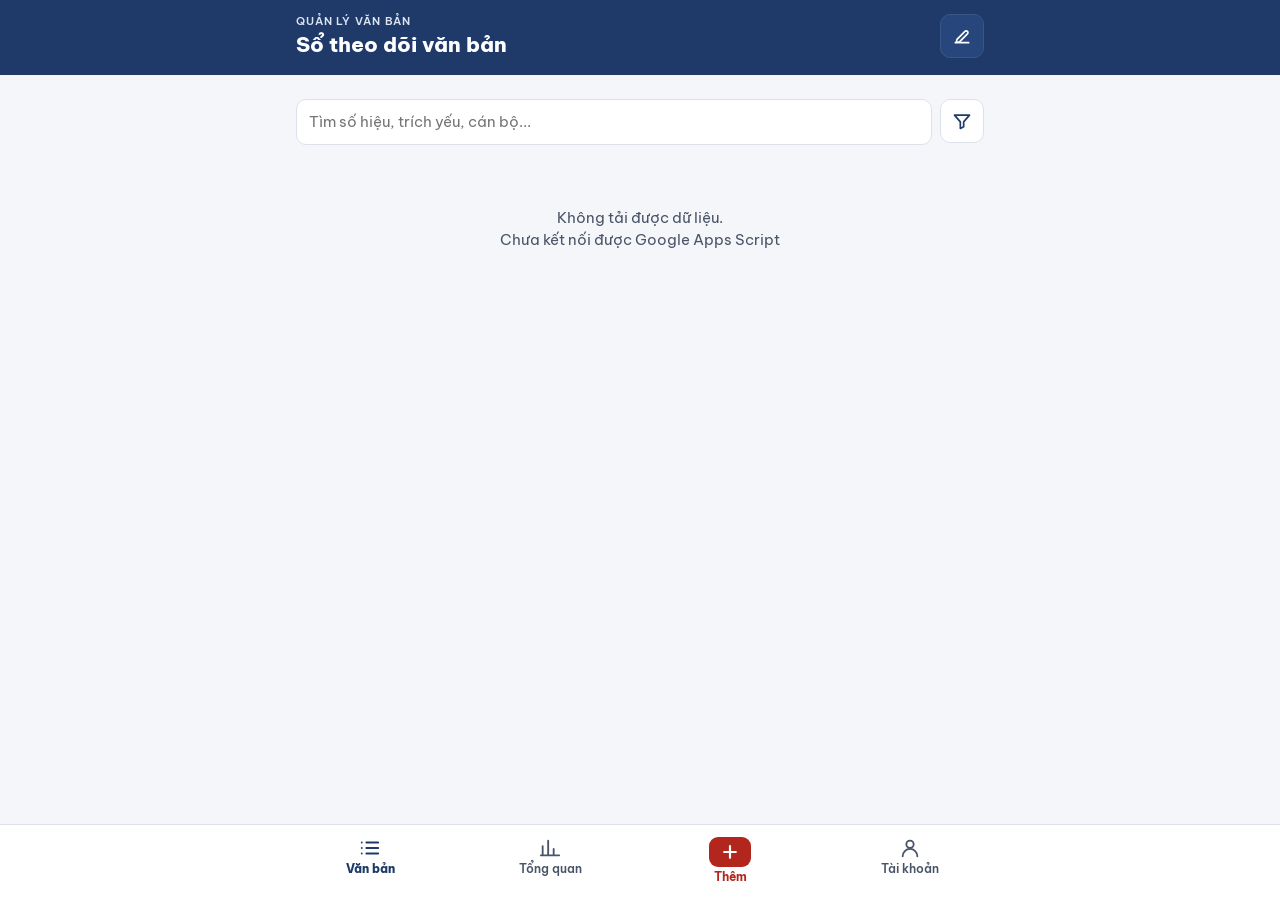
<file: QuanLyVanBan_DiDong/index.html>
<!DOCTYPE html>
<html lang="vi">
<head>
<base target="_top">
<meta charset="utf-8">
<meta name="viewport" content="width=device-width, initial-scale=1, viewport-fit=cover">
<title>Quản lý văn bản</title>
<link rel="stylesheet" href="https://fonts.googleapis.com/css2?family=Be+Vietnam+Pro:wght@400;500;600;700&display=swap">
<style>
/* Bố cục (Hướng A, Công vụ): thanh đầu xanh đậm một màu, 4 ô số liệu, danh sách chia nhóm theo hạn,
   mỗi dòng có ô ngày hạn bên trái; thanh điều hướng dưới cùng; màu đỏ chỉ dành cho việc trễ. */
:root{
  --bg:#f4f6f9; --surface:#ffffff; --ink:#14213d; --muted:#4a5468; --line:#dde2ea;
  --head:#1f3a68; --head-2:#26467c; --head-line:#3a5688; --on-head:#ffffff; --head-sub:#dce4f2;
  --brand:#1f3a68; --brand-soft:#e6eefa; --on-brand:#ffffff;
  --hero-a:#1f3a68; --hero-b:#1f3a68; --hero-c:#1f3a68;
  --sun:#d08a00; --coral:#b3261e; --mint:#1e7a4c; --violet:#5b3ddb; --sky:#2f6fcf;
  --fab-a:#b3261e; --fab-b:#b3261e; --add:#b3261e;
  --red:#b3261e; --red-soft:#fdecea; --amber:#8a5100; --amber-soft:#fff4de; --green:#1e7a4c; --green-soft:#e8f5ee; --grey:#4a5468; --grey-soft:#eef1f5;
  --c0:#0c7f7a; --c0b:#d9f2f0; --c1:#5b3ddb; --c1b:#ece8ff; --c2:#b04f0a; --c2b:#ffeadb; --c3:#b8296f; --c3b:#fde6f1;
  --c4:#2559d8; --c4b:#e2eafc; --c5:#2b7d38; --c5b:#e3f3e1; --c6:#8a6406; --c6b:#fbf0cc; --c7:#4a5468; --c7b:#eef1f5;
  --shadow:none; --shadow-pop:0 4px 14px rgba(20,33,61,.14);
  --font:"Be Vietnam Pro",system-ui,-apple-system,"Segoe UI",sans-serif;
  --display:"Be Vietnam Pro",system-ui,sans-serif;
}
@media (prefers-color-scheme: dark){:root:not([data-theme="light"]){
  --bg:#0e1420; --surface:#172033; --ink:#e8ecf4; --muted:#a3aec3; --line:#2a3550;
  --head:#13213f; --head-2:#1b2d52; --head-line:#2f4674; --on-head:#ffffff; --head-sub:#c3cee4;
  --brand:#8db0f0; --brand-soft:#1c2a48; --on-brand:#0c1426;
  --hero-a:#1b2d52; --hero-b:#1b2d52; --hero-c:#1b2d52;
  --sun:#f2b65a; --coral:#ff8a80; --mint:#5fd39b; --violet:#a793ff; --sky:#7fb3ff;
  --fab-a:#d9443b; --fab-b:#d9443b; --add:#d9443b;
  --red:#ff8a80; --red-soft:#3a1c1c; --amber:#f2b65a; --amber-soft:#3a2a10; --green:#5fd39b; --green-soft:#12301f; --grey:#a3aec3; --grey-soft:#222c42;
  --c0:#4fdad0; --c0b:#123531; --c1:#a793ff; --c1b:#282050; --c2:#ff9f5e; --c2b:#42260f; --c3:#ff85bb; --c3b:#42172d;
  --c4:#7fa5ff; --c4b:#1a2a58; --c5:#78d987; --c5b:#173420; --c6:#f0c14d; --c6b:#3a2f0c; --c7:#a5b1c9; --c7b:#232c44;
  --shadow:none; --shadow-pop:0 6px 18px rgba(0,0,0,.5); color-scheme:dark}}
:root[data-theme="dark"]{
  --bg:#0e1420; --surface:#172033; --ink:#e8ecf4; --muted:#a3aec3; --line:#2a3550;
  --head:#13213f; --head-2:#1b2d52; --head-line:#2f4674; --on-head:#ffffff; --head-sub:#c3cee4;
  --brand:#8db0f0; --brand-soft:#1c2a48; --on-brand:#0c1426;
  --hero-a:#1b2d52; --hero-b:#1b2d52; --hero-c:#1b2d52;
  --sun:#f2b65a; --coral:#ff8a80; --mint:#5fd39b; --violet:#a793ff; --sky:#7fb3ff;
  --fab-a:#d9443b; --fab-b:#d9443b; --add:#d9443b;
  --red:#ff8a80; --red-soft:#3a1c1c; --amber:#f2b65a; --amber-soft:#3a2a10; --green:#5fd39b; --green-soft:#12301f; --grey:#a3aec3; --grey-soft:#222c42;
  --c0:#4fdad0; --c0b:#123531; --c1:#a793ff; --c1b:#282050; --c2:#ff9f5e; --c2b:#42260f; --c3:#ff85bb; --c3b:#42172d;
  --c4:#7fa5ff; --c4b:#1a2a58; --c5:#78d987; --c5b:#173420; --c6:#f0c14d; --c6b:#3a2f0c; --c7:#a5b1c9; --c7b:#232c44;
  --shadow:none; --shadow-pop:0 6px 18px rgba(0,0,0,.5); color-scheme:dark}
*{box-sizing:border-box;-webkit-tap-highlight-color:transparent}
html,body{margin:0;background:var(--bg);color:var(--ink);font:15px/1.45 var(--font)}
body{padding-bottom:calc(96px + env(safe-area-inset-bottom,0px))}
button,input,select,textarea{font:inherit;color:inherit}
[hidden]{display:none!important}
svg{width:20px;height:20px;fill:none;stroke:currentColor;stroke-width:2;stroke-linecap:round;stroke-linejoin:round;flex:none}
.wrap{max-width:720px;margin:0 auto;padding-inline:16px}
:focus-visible{outline:3px solid var(--sun);outline-offset:2px}

/* ---- khối đầu trang ---- */
.hero{position:relative;overflow:hidden;color:#fff;background:linear-gradient(135deg,var(--hero-a) 0%,var(--hero-b) 58%,var(--hero-c) 100%);padding:calc(16px + env(safe-area-inset-top,0px)) 0 46px;border-radius:0 0 30px 30px}
.hero .dots i{position:absolute;border-radius:50%;opacity:.9}
.hero .dots i:nth-child(1){width:90px;height:90px;right:-24px;top:-30px;background:var(--sun);opacity:.35}
.hero .dots i:nth-child(2){width:26px;height:26px;right:22px;bottom:44px;background:var(--coral);opacity:.8}
.hero .dots i:nth-child(3){width:46px;height:46px;left:-14px;bottom:34px;background:var(--mint);opacity:.4}
.hero .dots i:nth-child(4){width:12px;height:12px;left:46%;top:16px;background:#fff;opacity:.6}
.hero .wrap{position:relative}
.hero-bar{display:flex;align-items:center;gap:8px}
.hero-bar .brand{flex:1;font-family:var(--display);font-weight:700;font-size:15px;letter-spacing:.02em;opacity:.95}
.hib{width:40px;height:40px;border-radius:50%;border:0;background:rgba(255,255,255,.2);color:#fff;display:grid;place-items:center;cursor:pointer}
.hib:active{background:rgba(255,255,255,.35)}
.hero-main{display:flex;align-items:center;gap:14px;margin-top:14px}
.hero-txt{flex:1;min-width:0}
.hi{margin:0;font-size:14px;opacity:.9}
.hero h1{margin:2px 0 0;font-family:var(--display);font-weight:800;font-size:24px;line-height:1.15;text-wrap:balance}
.ring{position:relative;width:84px;height:84px;flex:none}
.ring svg{width:84px;height:84px;transform:rotate(-90deg);stroke-width:9}
.ring .bg{stroke:rgba(255,255,255,.25)}
.ring .fg{stroke:var(--sun);transition:stroke-dashoffset .8s ease}
.ring b{position:absolute;inset:0;display:grid;place-items:center;font-family:var(--display);font-size:22px;font-weight:800;line-height:1}
.ring small{position:absolute;left:0;right:0;bottom:17px;text-align:center;font-size:9px;letter-spacing:.06em;opacity:.85;text-transform:uppercase}
.hero-stats{display:flex;gap:6px;margin-top:14px;flex-wrap:wrap}
.hs{display:flex;align-items:center;gap:6px;background:rgba(255,255,255,.18);border-radius:999px;padding:5px 10px 5px 8px;font-size:12.5px;font-weight:600}
.hs i{width:10px;height:10px;border-radius:50%;display:block}
.hs b{font-family:var(--display);font-size:15px;font-weight:800}
.demo{background:rgba(255,255,255,.2);color:#fff;border-radius:12px;padding:7px 12px;font-size:12.5px;margin-top:12px}

/* ---- tìm kiếm, thẻ lọc ---- */
.searchwrap{margin-top:-26px;position:relative;z-index:2}
.search{display:flex;gap:8px;background:var(--surface);border-radius:18px;padding:8px;box-shadow:var(--shadow-pop)}
.search .field{border:0;background:var(--bg);border-radius:12px}
.ib{width:44px;height:44px;flex:none;border-radius:12px;border:0;background:var(--brand-soft);color:var(--brand);display:grid;place-items:center;cursor:pointer;position:relative}
.ib .dot{position:absolute;top:-3px;right:-3px;width:14px;height:14px;border-radius:50%;background:var(--coral);border:2px solid var(--surface)}
.field{width:100%;padding:11px 12px;border:1.5px solid var(--line);border-radius:12px;background:var(--surface);min-height:44px}
.field:focus{outline:none;border-color:var(--brand);box-shadow:0 0 0 3px var(--brand-soft)}
textarea.field{resize:vertical;min-height:72px}
.tabs{display:flex;gap:8px;overflow-x:auto;padding-block:14px 4px;scrollbar-width:none}
.tabs::-webkit-scrollbar{display:none}
.tab{--tc:var(--brand);--tcb:var(--brand-soft);flex:none;display:flex;align-items:center;gap:7px;border:0;background:var(--surface);color:var(--ink);border-radius:999px;padding:8px 14px 8px 11px;font-weight:600;cursor:pointer;white-space:nowrap;box-shadow:var(--shadow)}
.tab::before{content:"";width:9px;height:9px;border-radius:50%;background:var(--tc)}
.tab b{font-family:var(--display);font-weight:800;font-size:15px;color:var(--tc)}
.tab[aria-pressed="true"]{background:var(--tc);color:#fff}
.tab[aria-pressed="true"]::before{background:#fff}
.tab[aria-pressed="true"] b{color:#fff}
.t-mine{--tc:#0f9e6e}.t-open{--tc:#e08a00}.t-late{--tc:#e0334f}.t-dinhky{--tc:#7c5cff}.t-done{--tc:#0f9e6e}

/* ---- nhắc việc ---- */
.remind{margin-top:12px;border-radius:16px;padding:11px 13px;background:var(--amber-soft);color:var(--amber)}
.remind.hot{background:var(--red-soft);color:var(--red)}
.remind-head{display:flex;align-items:center;gap:10px;width:100%;background:none;border:0;padding:0;text-align:left;cursor:pointer;font-weight:700;color:inherit}
.remind-head span{flex:1}
.remind ul{list-style:none;margin:10px 0 0;padding:0;display:grid;gap:6px}
.remind li{background:var(--surface);color:var(--ink);border-radius:12px;padding:9px 11px;cursor:pointer;font-size:14px}
.remind li small{display:block;color:var(--muted)}
.late-t{color:var(--red);font-weight:700}.soon-t{color:var(--amber);font-weight:700}

/* ---- danh sách ---- */
.list{display:grid;gap:12px;padding-block:8px 14px}
.card{--cc:var(--c7);--ccb:var(--c7b);display:flex;gap:12px;background:var(--surface);border-radius:20px;padding:13px;box-shadow:var(--shadow);cursor:pointer;position:relative;border:2px solid transparent}
.card:active{transform:scale(.99)}
.card.sel{border-color:var(--brand)}
.ico{width:46px;height:46px;flex:none;border-radius:15px;background:var(--ccb);color:var(--cc);display:grid;place-items:center}
.ico svg{width:23px;height:23px}
.cbody{flex:1;min-width:0;display:grid;gap:6px}
.c-top{display:flex;align-items:center;gap:8px}
.sovb{font-weight:700;font-size:12.5px;color:var(--cc);flex:1;min-width:0;overflow-wrap:anywhere}
.card h3{margin:0;font-size:15px;font-weight:600;line-height:1.35;overflow-wrap:anywhere}
.card.done h3{color:var(--muted)}
.card.done .ico{opacity:.65}
.meta{display:flex;flex-wrap:wrap;gap:6px}
.chip-m{display:inline-flex;align-items:center;gap:5px;font-size:12.5px;font-weight:600;padding:3px 9px;border-radius:999px;background:var(--grey-soft);color:var(--grey);max-width:100%}
.chip-m svg{width:14px;height:14px}
.chip-m.late-t{background:var(--red-soft);color:var(--red)}
.chip-m.soon-t{background:var(--amber-soft);color:var(--amber)}
.chip-m.cat{background:var(--ccb);color:var(--cc)}
.chip-m.who{background:var(--brand-soft);color:var(--brand)}
.pill{font-size:12px;font-weight:700;padding:3px 10px;border-radius:999px;white-space:nowrap}
.st-chua{background:var(--red-soft);color:var(--red)}
.st-dang{background:var(--amber-soft);color:var(--amber)}
.st-xong{background:var(--green-soft);color:var(--green)}
.st-huy{background:var(--grey-soft);color:var(--grey)}
.empty{text-align:center;color:var(--muted);padding:44px 16px}
.empty .big{font-family:var(--display);font-size:20px;font-weight:800;color:var(--ink);display:block;margin-bottom:4px}
.chk{width:22px;height:22px;accent-color:var(--brand)}

/* ---- nút ---- */
.btn{border:0;background:var(--brand-soft);color:var(--brand);border-radius:14px;padding:11px 16px;font-weight:700;cursor:pointer;min-height:46px;display:inline-flex;gap:8px;align-items:center;justify-content:center;text-decoration:none}
.btn.primary{background:linear-gradient(135deg,var(--hero-a),var(--hero-b));color:#fff;box-shadow:0 4px 12px rgba(42,85,230,.3)}
.btn.danger{background:var(--red-soft);color:var(--red)}
.btn.block{width:100%}
.btn:disabled{opacity:.55}
.fab{position:fixed;right:max(16px,calc(50% - 344px));bottom:calc(18px + env(safe-area-inset-bottom,0px));height:58px;padding:0 24px 0 16px;border-radius:29px;border:0;background:linear-gradient(135deg,var(--fab-a),var(--fab-b));color:#fff;font-weight:700;font-size:15px;display:flex;align-items:center;gap:9px;box-shadow:0 8px 20px rgba(255,93,115,.45);cursor:pointer;z-index:6}
.fab svg{width:26px;height:26px;background:rgba(255,255,255,.25);border-radius:50%;padding:4px}
.fab:active{transform:scale(.97)}
.selbar{position:fixed;left:0;right:0;bottom:0;z-index:7;background:var(--surface);box-shadow:0 -6px 20px rgba(30,50,110,.12);padding:12px 16px calc(12px + env(safe-area-inset-bottom,0px));display:flex;gap:8px;align-items:center}
.selbar span{flex:1;font-weight:700}

/* ---- màn hình con ---- */
.screen{position:fixed;inset:0;z-index:20;background:var(--bg);overflow-y:auto;overscroll-behavior:contain}
.s-head{position:sticky;top:0;z-index:2;background:var(--surface);box-shadow:var(--shadow);padding:calc(10px + env(safe-area-inset-top,0px)) 16px 10px}
.s-head .ib{background:var(--brand-soft)}
.s-head .bar-row{display:flex;align-items:center;gap:10px}
.s-head h2{flex:1;margin:0;font-family:var(--display);font-size:20px;font-weight:800}
.s-body{padding-block:14px calc(120px + env(safe-area-inset-bottom,0px));display:grid;gap:14px}
.s-foot{position:fixed;left:0;right:0;bottom:0;background:var(--surface);box-shadow:0 -6px 20px rgba(30,50,110,.12);padding:12px 16px calc(12px + env(safe-area-inset-bottom,0px));z-index:3}
.s-foot .wrap{display:flex;gap:8px}
.group{background:var(--surface);border-radius:20px;padding:15px;display:grid;gap:12px;box-shadow:var(--shadow)}
.group h4{margin:0;font-family:var(--display);font-size:16px;font-weight:800;display:flex;align-items:center;gap:8px}
.group h4::before{content:"";width:10px;height:22px;border-radius:5px;background:var(--gc,var(--brand))}
.g-photo{--gc:var(--coral)}.g-info{--gc:var(--brand)}.g-do{--gc:var(--mint)}.g-set{--gc:var(--violet)}.g-cb{--gc:var(--sun)}
label.f,.f{display:grid;gap:5px;font-size:13px;color:var(--muted);font-weight:600}
.two{display:grid;grid-template-columns:1fr 1fr;gap:10px}
@media(max-width:380px){.two{grid-template-columns:1fr}}
.seg{display:grid;grid-template-columns:1fr 1fr;gap:8px}
.seg button{border:2px solid transparent;background:var(--grey-soft);color:var(--grey);border-radius:14px;padding:10px 6px;font-weight:700;cursor:pointer;min-height:46px}
.seg button[aria-pressed="true"].st-chua{background:var(--red-soft);border-color:var(--red);color:var(--red)}
.seg button[aria-pressed="true"].st-dang{background:var(--amber-soft);border-color:var(--amber);color:var(--amber)}
.seg button[aria-pressed="true"].st-xong{background:var(--green-soft);border-color:var(--green);color:var(--green)}
.seg button[aria-pressed="true"].st-huy{background:var(--grey-soft);border-color:var(--grey);color:var(--grey)}

/* ---- chi tiết ---- */
.dhero{--cc:var(--c7);--ccb:var(--c7b);background:var(--ccb);color:var(--cc);border-radius:20px;padding:16px;display:grid;gap:8px}
.dhero .sovb{flex:none;font-size:13px}
.dhero .chip-m.cat{background:var(--surface)}
.dhero h3{margin:0;font-family:var(--display);font-size:21px;line-height:1.25;font-weight:800;color:var(--ink);overflow-wrap:anywhere}
.dhero .top{display:flex;gap:8px;align-items:center;flex-wrap:wrap}
.dl{display:grid;gap:14px}
.dl div small{display:block;font-size:12px;color:var(--muted);font-weight:600;margin-bottom:2px}
.dl div p{margin:0;white-space:pre-wrap;overflow-wrap:anywhere}

/* ---- ảnh ---- */
.shot{display:flex;flex-direction:column;align-items:center;gap:6px;padding:24px 12px;border:2.5px dashed var(--coral);border-radius:18px;background:var(--red-soft);color:var(--red);font-weight:700;cursor:pointer;text-align:center}
.shot svg{width:38px;height:38px}
.shot small{font-weight:500;color:var(--muted)}
.thumbs{display:grid;grid-template-columns:repeat(3,1fr);gap:8px}
.th{position:relative;aspect-ratio:3/4;border-radius:14px;overflow:hidden;background:var(--grey-soft);cursor:pointer}
.th img{width:100%;height:100%;object-fit:cover;display:block}
.th .x{position:absolute;top:5px;right:5px;width:30px;height:30px;border-radius:50%;border:0;background:rgba(20,20,40,.7);color:#fff;font-size:17px;line-height:1;cursor:pointer}
.th .ld{position:absolute;inset:0;display:grid;place-items:center;font-size:12px;color:var(--muted)}
.frow{display:flex;align-items:center;gap:10px;background:var(--grey-soft);border-radius:14px;padding:10px 12px;cursor:pointer;min-height:48px}
.frow .fi{width:36px;height:36px;border-radius:10px;background:var(--red-soft);color:var(--red);display:grid;place-items:center;font-size:11px;font-weight:800;flex:none}
.frow span{flex:1;min-width:0;overflow-wrap:anywhere;font-weight:600;font-size:14px}
.frow small{display:block;color:var(--muted);font-weight:400;font-size:12px}
.frow .rmx{border:0;background:rgba(0,0,0,.1);color:inherit;border-radius:50%;width:28px;height:28px;cursor:pointer;font-size:16px;line-height:1}
.g-ok{--gc:var(--mint)}
.donebox{background:var(--green-soft);color:var(--green);border-radius:16px;padding:12px 14px;font-weight:600;font-size:14px}
.viewsw{margin-top:-26px;position:relative;z-index:3;display:grid;grid-template-columns:1fr 1fr;gap:6px;background:var(--surface);border-radius:18px;padding:6px;box-shadow:var(--shadow-pop)}
.viewsw button{border:0;background:transparent;color:var(--muted);font-weight:700;border-radius:13px;padding:10px 8px;min-height:44px;cursor:pointer}
.viewsw button[aria-pressed="true"]{background:linear-gradient(135deg,var(--hero-a),var(--hero-b));color:#fff}
.wrap.hassw .searchwrap{margin-top:12px}
.dchips{display:flex;gap:8px;overflow-x:auto;padding-block:14px 4px;scrollbar-width:none}
.dchips::-webkit-scrollbar{display:none}
.dchips button{flex:none;border:0;background:var(--surface);color:var(--ink);border-radius:999px;padding:8px 14px;font-weight:600;cursor:pointer;box-shadow:var(--shadow)}
.dchips button[aria-pressed="true"]{background:var(--brand);color:var(--on-brand)}
.dnote{font-size:12.5px;color:var(--muted);margin:6px 2px 0}
.kpi-grid{display:grid;grid-template-columns:1fr 1fr;gap:10px;padding-block:12px 4px}
.kpi{--kc:var(--brand);--kb:var(--brand-soft);border:0;text-align:left;background:var(--kb);color:var(--kc);border-radius:18px;padding:12px 14px;cursor:pointer;display:grid;gap:2px}
.kpi small{font-size:12.5px;font-weight:700;color:var(--ink);opacity:.8}
.kpi b{font-family:var(--display);font-size:32px;line-height:1.05;font-weight:800}
.kpi span{font-size:12px;color:var(--ink);opacity:.7}
.kpi.k-late{--kc:var(--red);--kb:var(--red-soft)}
.kpi.k-soon{--kc:var(--amber);--kb:var(--amber-soft)}
.kpi.k-done{--kc:var(--green);--kb:var(--green-soft)}
.kpi.k-wide{grid-column:1/-1;grid-template-columns:auto 1fr;align-items:center;gap:6px 16px}
.kpi .bar{grid-column:1/-1;height:12px;border-radius:6px;background:rgba(255,255,255,.55);overflow:hidden;display:flex}
.kpi .bar i{display:block;height:100%}
.dsec{padding-block:14px 0}
.dsec h3{margin:0 2px 8px;font-family:var(--display);font-size:18px;font-weight:800;display:flex;align-items:center;gap:8px}
.dsec h3::before{content:"";width:9px;height:20px;border-radius:5px;background:var(--gc,var(--brand))}
.dsec h3 em{font-style:normal;font-family:var(--font);font-size:13px;font-weight:700;padding:2px 10px;border-radius:999px;background:var(--grey-soft);color:var(--grey)}
.dsec.s-late{--gc:var(--red)}.dsec.s-soon{--gc:var(--amber)}.dsec.s-per{--gc:var(--violet)}.dsec.s-done{--gc:var(--green)}
.dsort{display:flex;gap:8px;margin:0 0 8px}
.dsort button{border:0;background:var(--grey-soft);color:var(--grey);border-radius:999px;padding:6px 12px;font-weight:600;font-size:13px;cursor:pointer}
.dsort button[aria-pressed="true"]{background:var(--brand-soft);color:var(--brand)}
.pcard{background:var(--surface);border-radius:18px;box-shadow:var(--shadow);margin-bottom:10px;overflow:hidden}
.phead{display:grid;grid-template-columns:auto 1fr auto;gap:4px 12px;align-items:center;padding:12px 14px;width:100%;border:0;background:none;text-align:left;cursor:pointer}
.phead .av{width:40px;height:40px;border-radius:50%;background:var(--pc,var(--c4));color:var(--surface);display:grid;place-items:center;font-weight:800;font-size:16px;grid-row:span 2}
.phead .nm{font-weight:700;font-size:15.5px;overflow-wrap:anywhere}
.phead .sub{font-size:12.5px;color:var(--muted)}
.badge{font-size:12.5px;font-weight:800;padding:4px 10px;border-radius:999px;white-space:nowrap}
.badge.bad{background:var(--red);color:var(--surface)}
.badge.good{background:var(--green-soft);color:var(--green)}
.pbar{grid-column:1/-1;display:flex;height:10px;border-radius:5px;overflow:hidden;background:var(--grey-soft)}
.pbar i{display:block;height:100%}
.pnums{grid-column:1/-1;display:flex;flex-wrap:wrap;gap:4px 12px;font-size:12.5px;color:var(--muted)}
.pnums b{color:var(--ink)}.pnums .r{color:var(--red);font-weight:800}
.plist{padding:0 12px 12px;display:grid;gap:8px}
.jrow{background:var(--bg);border-radius:14px;padding:10px 12px;cursor:pointer;display:grid;gap:5px}
.jrow.late{background:var(--red-soft)}
.jrow.late .pill,.jrow.late .chip-m{background:var(--surface)}
.jrow.late .chip-m.late-t{color:var(--red)}
.jrow .t{font-weight:600;font-size:14.5px;overflow-wrap:anywhere}
.jrow .m{display:flex;flex-wrap:wrap;gap:5px 6px;align-items:center}
.viewer{position:fixed;inset:0;z-index:40;background:#000;display:grid;grid-template-rows:auto 1fr auto}
.viewer .vt{display:flex;justify-content:space-between;align-items:center;padding:calc(10px + env(safe-area-inset-top,0px)) 14px 10px;color:#fff}
.viewer .vt button,.viewer .vb button{background:rgba(255,255,255,.16);border:0;color:#fff;border-radius:12px;padding:11px 18px;font-weight:600;cursor:pointer}
.viewer .vi{overflow:auto;display:grid;place-items:center;touch-action:pinch-zoom pan-x pan-y}
.viewer img{max-width:100%;max-height:100%;object-fit:contain}
.viewer .vb{display:flex;justify-content:space-between;padding:10px 14px calc(12px + env(safe-area-inset-bottom,0px))}

/* ---- thẻ cán bộ ---- */
.chips{display:flex;flex-wrap:wrap;gap:8px}
.chip{--pc:var(--c4);--pcb:var(--c4b);display:inline-flex;align-items:center;gap:7px;border:2px solid transparent;background:var(--pcb);color:var(--pc);border-radius:999px;padding:4px 12px 4px 4px;font-weight:700;cursor:pointer;min-height:38px}
.chip .av{width:28px;height:28px;border-radius:50%;background:var(--pc);color:var(--surface);display:grid;place-items:center;font-size:13px;font-weight:800}
.chip[aria-pressed="true"]{background:var(--pc);color:var(--surface);border-color:var(--pc)}
.chip[aria-pressed="true"] .av{background:var(--surface);color:var(--pc)}
.chip .rm{margin-left:2px;width:22px;height:22px;border:0;border-radius:50%;background:rgba(0,0,0,.12);color:inherit;cursor:pointer;line-height:1;font-size:15px;padding:0}
.addrow{display:flex;gap:8px}
.addrow .btn{min-height:44px}

/* ---- ký nhận ---- */
.paper{background:#fff;color:#000;border-radius:14px;padding:12px;overflow-x:auto;box-shadow:var(--shadow)}
.tip{font-size:13px;color:var(--muted);font-weight:400}
.result{background:var(--green-soft);color:var(--green);border-radius:16px;padding:14px;display:grid;gap:8px;font-weight:700}
.result a{color:var(--green);word-break:break-all}
.lrow{display:flex;align-items:center;gap:10px;padding:9px 0;border-bottom:1px solid var(--line)}
.lrow:last-of-type{border-bottom:0}
.lrow .dotc{width:12px;height:12px;border-radius:50%;background:var(--cc,var(--c7));flex:none}
.lrow span{flex:1;min-width:0;overflow-wrap:anywhere;font-weight:600}
.lrow small{display:block;color:var(--muted);font-size:12px;font-weight:400}
.hint{display:flex;gap:10px;align-items:center;flex-wrap:wrap;background:var(--brand-soft);color:var(--brand);border-radius:14px;padding:10px 12px;font-size:13.5px}

/* ---- hộp thoại, thông báo ---- */
.modal{position:fixed;inset:0;z-index:60;background:rgba(10,15,40,.55);display:grid;place-items:center;padding:20px}
.modal .box{background:var(--surface);border-radius:22px;padding:20px;max-width:420px;width:100%;display:grid;gap:16px;box-shadow:var(--shadow-pop)}
.modal .box p{margin:0}
.modal .acts{display:flex;gap:8px;justify-content:flex-end}
#toast{position:fixed;left:16px;right:16px;bottom:calc(90px + env(safe-area-inset-bottom,0px));z-index:70;max-width:520px;margin:0 auto;background:var(--ink);color:var(--bg);padding:12px 16px;border-radius:16px;font-weight:600;box-shadow:var(--shadow-pop)}
.prog{height:8px;border-radius:4px;background:var(--grey-soft);overflow:hidden}
.prog i{display:block;height:100%;background:linear-gradient(90deg,var(--sun),var(--coral));width:0;transition:width .2s}

/* ---- pháo giấy khi hoàn thành ---- */
.confetti{position:fixed;left:0;top:0;width:0;height:0;z-index:80;pointer-events:none}
.confetti i{position:absolute;width:9px;height:14px;border-radius:2px;animation:pop 1.1s cubic-bezier(.2,.7,.3,1) forwards}
@keyframes pop{0%{transform:translate(0,0) rotate(0);opacity:1}100%{transform:translate(var(--dx),var(--dy)) rotate(var(--rot));opacity:0}}
@media(prefers-reduced-motion:reduce){*{transition:none!important;animation:none!important}.confetti{display:none}}

/* ===== Hướng A ===== */
body{padding-bottom:calc(84px + env(safe-area-inset-bottom,0px))}
.ahead{background:var(--head);color:var(--on-head);padding:calc(14px + env(safe-area-inset-top,0px)) 0 16px}
.ahead-row{display:flex;align-items:flex-start;gap:12px}
.ahead-t{flex:1;min-width:0;display:grid;gap:2px}
.ahead .org{font-size:11px;font-weight:600;letter-spacing:.08em;text-transform:uppercase;color:var(--head-sub)}
.ahead h1{margin:0;font-size:21px;font-weight:800;line-height:1.2}
.ahead .hsub{font-size:13px;color:var(--head-sub)}
.hbtn{width:44px;height:44px;flex:none;border-radius:10px;border:1px solid var(--head-line);background:var(--head-2);color:var(--on-head);display:grid;place-items:center;cursor:pointer}
.ahead .demo{background:var(--head-2);color:var(--on-head);border-radius:10px;padding:7px 12px;font-size:12.5px;margin-top:10px}
.pseg{display:grid;grid-template-columns:repeat(4,minmax(0,1fr));gap:4px;background:var(--head-2);border-radius:10px;padding:4px;margin-top:12px}
.pseg button{border:0;border-radius:8px;padding:9px 0;font-weight:600;font-size:13.5px;background:transparent;color:var(--head-sub);cursor:pointer;min-height:40px}
.pseg button[aria-pressed="true"]{background:var(--surface);color:var(--ink);font-weight:700}
.tiles{display:grid;grid-template-columns:repeat(4,minmax(0,1fr));gap:8px;padding-top:14px}
.tile{border:1px solid var(--line);background:var(--surface);border-radius:10px;padding:10px 4px;display:grid;justify-items:center;gap:2px;cursor:pointer;color:var(--ink)}
.tile b{font-size:24px;font-weight:800;font-variant-numeric:tabular-nums;line-height:1.15}
.tile span{font-size:11.5px;font-weight:600;color:var(--muted);text-align:center}
.tile.t-late{background:var(--red-soft);border-color:transparent}.tile.t-late b{color:var(--red)}
.tile.t-soon{background:var(--amber-soft);border-color:transparent}.tile.t-soon b{color:var(--amber)}
.tile.t-done{background:var(--green-soft);border-color:transparent}.tile.t-done b{color:var(--green)}
.tile.t-open b{color:var(--brand)}
.tile[aria-pressed="true"]{outline:2.5px solid var(--ink);outline-offset:-2.5px}
.searchwrap{margin-top:10px}
.search{background:transparent;box-shadow:none;padding:0;gap:8px}
.search .field{background:var(--surface);border:1px solid var(--line);border-radius:10px}
.ib{border-radius:10px;background:var(--surface);border:1px solid var(--line);color:var(--brand)}
.ib .dot{background:var(--red)}
.tabs{padding-block:10px 2px}
.tab{box-shadow:none;border:1px solid var(--line);border-radius:999px;padding:7px 13px;font-size:13.5px}
.tab::before{display:none}
.tab b{color:var(--muted);font-size:13px}
.tab[aria-pressed="true"]{background:var(--brand);border-color:var(--brand);color:var(--on-brand)}
.tab[aria-pressed="true"] b{color:var(--on-brand)}
.list{gap:6px;padding-block:6px 14px}
.ghead{display:flex;align-items:center;gap:8px;padding:12px 2px 2px;font-size:12.5px;font-weight:700;letter-spacing:.06em;text-transform:uppercase;color:var(--muted)}
.ghead i{width:8px;height:8px;border-radius:50%;background:var(--muted)}
.ghead.g-late i{background:var(--red)}.ghead.g-soon i{background:var(--amber)}.ghead.g-ok i{background:var(--brand)}.ghead.g-done i{background:var(--green)}
.card{display:grid;grid-template-columns:auto 58px minmax(0,1fr);gap:12px;background:var(--surface);border:1px solid var(--line);border-radius:12px;padding:12px;box-shadow:none;cursor:pointer}
.card:not(.sel-mode){grid-template-columns:58px minmax(0,1fr)}
.card.sel{border-color:var(--brand);outline:2px solid var(--brand);outline-offset:-1px}
.dbox{border-radius:8px;display:grid;place-content:center;justify-items:center;padding:6px 0;background:var(--grey-soft);color:var(--muted);min-height:54px}
.dbox b{font-size:18px;font-weight:800;font-variant-numeric:tabular-nums;line-height:1.1}
.dbox span{font-size:11px;font-weight:600}
.dbox.late{background:var(--red-soft);color:var(--red)}.dbox.soon{background:var(--amber-soft);color:var(--amber)}.dbox.ok{background:var(--brand-soft);color:var(--brand)}.dbox.done{background:var(--green-soft);color:var(--green)}
.rbody{min-width:0;display:grid;gap:4px}
.rso{font-size:12px;font-weight:700;color:var(--brand);font-variant-numeric:tabular-nums;display:flex;gap:6px;align-items:center;flex-wrap:wrap}
.rso .lc{font-weight:600;padding:1px 7px;border-radius:6px;background:var(--grey-soft);color:var(--muted)}
.card h3{margin:0;font-size:14.5px;font-weight:600;line-height:1.38}
.card.done h3{color:var(--muted)}
.rmeta{display:flex;flex-wrap:wrap;gap:4px 6px;align-items:center;font-size:12.5px;color:var(--muted)}
.rmeta .nt{font-weight:700}.rmeta .nt.late{color:var(--red)}.rmeta .nt.soon{color:var(--amber)}.rmeta .nt.done{color:var(--green)}
.rmeta .pill{margin-left:auto}
.pill{border-radius:6px;padding:2px 8px;font-weight:600}
.st-chua{background:var(--grey-soft);color:var(--grey)}
.st-dang{background:var(--brand-soft);color:var(--brand)}
.st-xong{background:var(--green-soft);color:var(--green)}
.st-huy{background:var(--grey-soft);color:var(--muted)}
.bnav{position:fixed;left:0;right:0;bottom:0;z-index:6;background:var(--surface);border-top:1px solid var(--line);padding:6px 8px calc(8px + env(safe-area-inset-bottom,0px));display:flex;justify-content:center}
.bnav .in{display:flex;width:100%;max-width:720px}
.bnav button{flex:1;border:0;background:none;color:var(--muted);display:flex;flex-direction:column;align-items:center;gap:2px;padding:6px 0;font-size:11.5px;font-weight:600;cursor:pointer;min-height:52px}
.bnav button svg{width:22px;height:22px}
.bnav button[aria-current="page"]{color:var(--brand);font-weight:800}
.bnav .nav-add{color:var(--add);font-weight:700}
.bnav .nav-add .plus{width:42px;height:30px;border-radius:9px;background:var(--add);color:#fff;display:grid;place-items:center}
.bnav .nav-add .plus svg{width:20px;height:20px;stroke-width:2.6}
.selbar{z-index:8}
.btn{border-radius:10px;background:var(--brand-soft);color:var(--brand)}
.btn.primary{background:var(--brand);color:var(--on-brand);box-shadow:none}
.s-head{background:var(--head);color:var(--on-head);box-shadow:none}
.s-head h2{font-size:18px;font-weight:800}
.s-head .ib{background:var(--head-2);border-color:var(--head-line);color:var(--on-head)}
.s-head .btn{background:var(--head-2);color:var(--on-head);border:1px solid var(--head-line)}
.group{border:1px solid var(--line);border-radius:12px;box-shadow:none}
.group h4{font-family:var(--font);font-size:12.5px;font-weight:700;letter-spacing:.06em;text-transform:uppercase;color:var(--muted)}
.group h4::before{display:none}
.shot{border-color:var(--brand);background:var(--brand-soft);color:var(--brand);border-radius:12px}
.seg button{border-radius:10px}
.paper{border:1px solid var(--line);box-shadow:none}
/* chi tiết */
.dbanner{display:flex;align-items:center;gap:8px;margin:0 -16px;padding:10px 16px;font-size:14px;font-weight:700;background:var(--grey-soft);color:var(--ink)}
.dbanner.late{background:var(--red);color:#fff}.dbanner.soon{background:var(--amber-soft);color:var(--amber)}.dbanner.done{background:var(--green-soft);color:var(--green)}
.s-body > .dbanner:first-child{margin-top:-14px}
.ddoc{background:var(--surface);border:1px solid var(--line);border-radius:12px;padding:16px;display:grid;gap:8px}
.ddoc .top{display:flex;align-items:center;gap:8px;flex-wrap:wrap}
.ddoc .so{font-size:13px;font-weight:800;color:var(--brand);font-variant-numeric:tabular-nums}
.ddoc .lc{font-size:12px;font-weight:600;padding:2px 8px;border-radius:6px;background:var(--grey-soft);color:var(--muted)}
.ddoc .pill{margin-left:auto}
.ddoc h3{margin:0;font-size:19px;line-height:1.35;font-weight:800;overflow-wrap:anywhere}
.itable{background:var(--surface);border:1px solid var(--line);border-radius:12px;overflow:hidden}
.irow{display:grid;grid-template-columns:112px minmax(0,1fr);gap:12px;padding:11px 16px;border-bottom:1px solid var(--line)}
.irow:last-child{border-bottom:0}
.irow small{font-size:12.5px;font-weight:600;color:var(--muted)}
.irow p{margin:0;font-size:14.5px;line-height:1.45;white-space:pre-wrap;overflow-wrap:anywhere}
.slabel{font-size:12.5px;font-weight:700;letter-spacing:.06em;text-transform:uppercase;color:var(--muted)}
.seg4{display:grid;grid-template-columns:repeat(4,minmax(0,1fr));gap:4px;background:var(--grey-soft);border-radius:10px;padding:4px}
.seg4 button{border:0;border-radius:8px;padding:10px 2px;font-size:12.5px;font-weight:600;background:transparent;color:var(--muted);cursor:pointer;min-height:44px}
.seg4 button[aria-pressed="true"]{background:var(--surface);color:var(--ink);font-weight:800;box-shadow:0 1px 3px rgba(20,33,61,.15)}
.seg4 button[aria-pressed="true"].st-xong{color:var(--green)}.seg4 button[aria-pressed="true"].st-dang{color:var(--brand)}
.seg4 button:disabled{opacity:.55;cursor:default}
.tl{display:grid;gap:10px}
.tl div{display:grid;grid-template-columns:14px minmax(0,1fr);gap:10px}
.tl i{width:10px;height:10px;margin-top:5px;border-radius:50%;background:var(--brand)}
.tl b{font-size:14px;font-weight:600}.tl span{display:block;font-size:12.5px;color:var(--muted)}
/* tổng quan */
.acard{background:var(--surface);border:1px solid var(--line);border-radius:12px;padding:16px;display:grid;gap:10px;text-align:left;cursor:pointer;color:var(--ink)}
.acard .big{display:flex;align-items:baseline;gap:12px}
.acard .big b{font-size:40px;font-weight:800;color:var(--brand);font-variant-numeric:tabular-nums;line-height:1}
.acard .big span{font-size:14px;color:var(--muted)}
.sbar{display:flex;height:12px;border-radius:6px;overflow:hidden;background:var(--grey-soft)}
.sbar i{display:block;height:100%}
.legend{display:flex;flex-wrap:wrap;gap:6px 14px;font-size:12.5px;color:var(--muted)}
.legend span{display:flex;align-items:center;gap:6px}.legend i{width:10px;height:10px;border-radius:2px}
.kpi4{display:grid;grid-template-columns:repeat(2,minmax(0,1fr));gap:10px}
.kpi4 button{text-align:left;border:1px solid var(--line);background:var(--surface);border-radius:12px;padding:12px 14px;display:grid;gap:2px;cursor:pointer;color:var(--ink)}
.kpi4 small{font-size:12.5px;font-weight:600;color:var(--muted)}
.kpi4 b{font-size:30px;font-weight:800;font-variant-numeric:tabular-nums;line-height:1.1}
.kpi4 .k-late{background:var(--red-soft);border-color:transparent}.kpi4 .k-late b{color:var(--red)}
.kpi4 .k-soon{background:var(--amber-soft);border-color:transparent}.kpi4 .k-soon b{color:var(--amber)}
.tbox{background:var(--surface);border:1px solid var(--line);border-radius:12px;overflow:hidden}
.tbox .th2{display:flex;align-items:center;gap:8px;padding:14px 16px 10px}
.tbox .th2 b{font-size:16px;font-weight:800;flex:1}
.tbox .th2 em{font-style:normal;font-size:13px;font-weight:800}
.tbox .th2 .dot{width:8px;height:8px;border-radius:50%}
.tsort{display:flex;gap:6px;padding:0 16px 10px}
.tsort button{border:1px solid var(--line);background:var(--surface);color:var(--muted);border-radius:999px;padding:5px 11px;font-size:12.5px;font-weight:600;cursor:pointer}
.tsort button[aria-pressed="true"]{background:var(--brand);border-color:var(--brand);color:var(--on-brand)}
.tgrid{display:grid;grid-template-columns:minmax(0,1fr) 40px 40px 72px;gap:4px 8px;align-items:center}
.thead{padding:8px 16px;background:var(--grey-soft);font-size:11px;font-weight:700;letter-spacing:.02em;white-space:nowrap;text-transform:uppercase;color:var(--muted)}
.thead span:not(:first-child),.trow .n{text-align:right;font-variant-numeric:tabular-nums}
.trow{width:100%;border:0;border-top:1px solid var(--line);background:none;padding:12px 16px;text-align:left;cursor:pointer;color:var(--ink);font-size:14px}
.trow .nm{font-size:14.5px;font-weight:700;display:flex;align-items:center;gap:6px;min-width:0;overflow-wrap:anywhere}
.trow .nm svg{width:16px;height:16px;color:var(--muted);flex:none;transition:transform .15s}
.trow[aria-expanded="true"] .nm svg{transform:rotate(180deg)}
.trow .n.r{color:var(--red);font-weight:800}
.trow .bar2{grid-column:1/-1;display:flex;align-items:center;gap:8px}
.trow .bar2 .sbar{flex:1;height:8px}
.trow .bar2 small{font-size:12px;color:var(--muted);width:36px;text-align:right}
.tjobs{padding:4px 12px 12px;display:grid;gap:6px;background:var(--bg)}
.lrow{display:grid;grid-template-columns:minmax(0,1fr) auto;gap:4px 12px;padding:12px 16px;border-top:1px solid var(--line);cursor:pointer;align-items:center}
.lrow .t{font-size:14.5px;font-weight:600;line-height:1.35;overflow-wrap:anywhere}
.lrow .w{font-size:12.5px;color:var(--muted)}
.lrow .d{grid-row:span 2;display:grid;justify-items:end}
.lrow .d b{font-size:20px;font-weight:800;font-variant-numeric:tabular-nums;color:var(--red)}
.lrow .d small{font-size:11px;font-weight:600;color:var(--red)}
.lrow .d.soon b,.lrow .d.soon small{color:var(--amber)}
.lrow .d.done b,.lrow .d.done small{color:var(--green)}
.jrow{background:var(--surface);border:1px solid var(--line)}
.jrow.late{background:var(--red-soft);border-color:transparent}
.dsec2{display:grid;gap:12px;padding-block:14px 8px}
.dnote{font-size:12.5px;color:var(--muted);margin:0 2px}
</style>
</head>
<body>
<div id="main">
  <header class="ahead">
    <div class="wrap">
      <div class="ahead-row">
        <div class="ahead-t">
          <span class="org" id="orgName">Quản lý văn bản</span>
          <h1 id="hTitle">Sổ theo dõi văn bản</h1>
          <span class="hsub" id="hSub"></span>
        </div>
        <button class="hbtn" id="btnSign" aria-label="Lập danh sách ký nhận" title="Danh sách ký nhận"><svg viewBox="0 0 24 24"><path d="M4 20h16M6 16l9.5-9.5a2.1 2.1 0 0 1 3 3L9 19l-4 1z"/></svg></button>
      </div>
      <div class="pseg" id="pseg" hidden></div>
      <div id="demoNote" class="demo" hidden></div>
    </div>
  </header>
  <div class="wrap" id="homeWrap">
    <div class="tiles" id="tiles"></div>
    <div class="searchwrap"><div class="search">
      <input class="field" id="q" type="search" placeholder="Tìm số hiệu, trích yếu, cán bộ..." aria-label="Tìm kiếm">
      <button class="ib" id="btnFilter" aria-label="Bộ lọc" title="Bộ lọc"><svg viewBox="0 0 24 24"><path d="M3 5h18l-7 8v6l-4 2v-8z"/></svg><span class="dot" id="fDot" hidden></span></button>
    </div></div>
    <div class="tabs" id="tabs"></div>
    <div id="remind" class="remind" hidden></div>
    <div class="list" id="list"></div>
    <div id="dash" hidden></div>
  </div>
  <nav class="bnav" aria-label="Điều hướng"><div class="in">
    <button type="button" id="navList" data-nav="list" aria-current="page"><svg viewBox="0 0 24 24"><path d="M8 6h13M8 12h13M8 18h13M3 6h.01M3 12h.01M3 18h.01"/></svg>Văn bản</button>
    <button type="button" id="navDash" data-nav="dash"><svg viewBox="0 0 24 24"><path d="M4 20V10M10 20V4M16 20v-7M22 20H2"/></svg>Tổng quan</button>
    <button type="button" id="fab" class="nav-add"><span class="plus"><svg viewBox="0 0 24 24"><path d="M12 5v14M5 12h14"/></svg></span>Thêm</button>
    <button type="button" id="btnSet"><svg viewBox="0 0 24 24"><circle cx="12" cy="8" r="4"/><path d="M4 21a8 8 0 0 1 16 0"/></svg>Tài khoản</button>
  </div></nav>
  <div class="selbar" id="selbar" hidden>
    <span id="selCount"></span>
    <button class="btn" id="selAll">Chọn hết</button>
    <button class="btn" id="selCancel">Hủy</button>
    <button class="btn primary" id="selGo">Tiếp tục</button>
  </div>
</div>

<!-- Chi tiết -->
<section class="screen" id="scrDetail" hidden>
  <div class="s-head"><div class="wrap"><div class="bar-row">
    <button class="ib" data-close="scrDetail" aria-label="Quay lại"><svg viewBox="0 0 24 24"><path d="M15 6l-6 6 6 6"/></svg></button>
    <h2>Chi tiết văn bản</h2>
    <button class="btn" id="dEdit">Sửa</button>
  </div></div></div>
  <div class="wrap"><div class="s-body" id="dBody"></div></div>
</section>

<!-- Thêm / sửa -->
<section class="screen" id="scrForm" hidden>
  <div class="s-head"><div class="wrap"><div class="bar-row">
    <button class="ib" data-close="scrForm" aria-label="Quay lại"><svg viewBox="0 0 24 24"><path d="M15 6l-6 6 6 6"/></svg></button>
    <h2 id="fTitle">Thêm văn bản</h2>
  </div></div></div>
  <div class="wrap"><div class="s-body">
    <div class="group g-photo">
      <h4>Ảnh văn bản</h4>
      <label class="shot" for="camera"><svg viewBox="0 0 24 24"><path d="M4 8h3l2-3h6l2 3h3a1 1 0 0 1 1 1v9a1 1 0 0 1-1 1H4a1 1 0 0 1-1-1V9a1 1 0 0 1 1-1z"/><circle cx="12" cy="13" r="3.5"/></svg>Chụp ảnh văn bản<small>Chụp từng trang, có thể chụp nhiều lần</small></label>
      <input type="file" id="camera" accept="image/*" capture="environment" hidden>
      <label class="btn block" for="gallery" style="font-weight:500">Chọn ảnh có sẵn trong máy</label>
      <input type="file" id="gallery" accept="image/*" multiple hidden>
      <div class="thumbs" id="fThumbs"></div>
    </div>
    <div class="group g-info">
      <h4>Thông tin</h4>
      <label class="f">Loại công việc<select class="field" id="loai"></select></label>
      <div class="hint" id="loaiHint" hidden></div>
      <label class="f">Số văn bản<input class="field" id="so_van_ban" autocomplete="off"></label>
      <div class="two">
        <label class="f">Ngày văn bản<input class="field" id="ngay_van_ban" type="date"></label>
        <label class="f">Ngày nhận<input class="field" id="ngay_nhan" type="date"></label>
      </div>
      <label class="f">Trích yếu<textarea class="field" id="trich_yeu" rows="2"></textarea></label>
      <label class="f">Ghi chú nội dung công việc<textarea class="field" id="noi_dung" rows="2"></textarea></label>
      <label class="f">Ý kiến chỉ đạo<textarea class="field" id="y_kien_chi_dao" rows="2"></textarea></label>
    </div>
    <div class="group g-do">
      <h4>Thực hiện</h4>
      <div class="f">Cán bộ thực hiện (chạm để chọn)
        <div class="chips" id="cbChips"></div>
        <div class="addrow"><input class="field" id="cbNew" placeholder="Thêm tên cán bộ mới" autocomplete="off"><button type="button" class="btn" id="cbAdd">Thêm</button></div>
        <input type="hidden" id="can_bo">
      </div>
      <label class="f">Hạn hoàn thành<input class="field" id="han" type="date"></label>
      <div class="f">Kết quả<div class="seg" id="fKq" style="margin-top:5px"></div></div>
      <label class="f">Ghi chú kết quả<input class="field" id="ghi_chu_ket_qua" autocomplete="off"></label>
    </div>
  </div></div>
  <div class="s-foot"><div class="wrap">
    <div style="flex:1;display:grid;gap:6px" id="fSaveWrap">
      <div class="prog" id="fProg" hidden><i></i></div>
      <button class="btn primary block" id="fSave">Lưu văn bản</button>
    </div>
  </div></div>
</section>

<!-- Hoàn thành công việc: bắt buộc đính kèm ảnh hoặc file kết quả -->
<section class="screen" id="scrDone" hidden>
  <div class="s-head"><div class="wrap"><div class="bar-row">
    <button class="ib" data-close="scrDone" aria-label="Quay lại"><svg viewBox="0 0 24 24"><path d="M15 6l-6 6 6 6"/></svg></button>
    <h2 id="dnHead">Hoàn thành công việc</h2>
  </div></div></div>
  <div class="wrap"><div class="s-body">
    <div class="donebox" id="dnTip">Đính kèm ảnh chụp hoặc file kết quả thì mới đánh dấu Đã xong.</div>
    <div class="group g-ok">
      <h4>Ảnh, file kết quả</h4>
      <label class="shot" for="dnCamera" style="border-color:var(--mint);background:var(--green-soft);color:var(--green)"><svg viewBox="0 0 24 24"><path d="M4 8h3l2-3h6l2 3h3a1 1 0 0 1 1 1v9a1 1 0 0 1-1 1H4a1 1 0 0 1-1-1V9a1 1 0 0 1 1-1z"/><circle cx="12" cy="13" r="3.5"/></svg>Chụp ảnh kết quả<small>Chụp được nhiều ảnh</small></label>
      <input type="file" id="dnCamera" accept="image/*" capture="environment" hidden>
      <label class="btn block" for="dnFile">Tải ảnh hoặc file PDF lên</label>
      <input type="file" id="dnFile" accept="image/*,application/pdf,.pdf" multiple hidden>
      <div id="dnList" style="display:grid;gap:8px"></div>
    </div>
    <div class="group g-do" id="dnNoteBox">
      <label class="f">Ghi chú kết quả (không bắt buộc)<textarea class="field" id="dnNote" rows="2"></textarea></label>
    </div>
  </div></div>
  <div class="s-foot"><div class="wrap">
    <div style="flex:1;display:grid;gap:6px">
      <div class="prog" id="dnProg" hidden><i></i></div>
      <button class="btn primary block" id="dnGo" disabled>Hoàn thành</button>
    </div>
  </div></div>
</section>

<!-- Bộ lọc -->
<section class="screen" id="scrFilter" hidden>
  <div class="s-head"><div class="wrap"><div class="bar-row">
    <button class="ib" data-close="scrFilter" aria-label="Quay lại"><svg viewBox="0 0 24 24"><path d="M15 6l-6 6 6 6"/></svg></button>
    <h2>Bộ lọc</h2>
  </div></div></div>
  <div class="wrap"><div class="s-body"><div class="group">
    <label class="f">Loại công việc<select class="field" id="flLoai"></select></label>
    <div class="f">Cán bộ thực hiện<div class="chips" id="flCbChips"></div><input class="field" id="flCb" list="dlCb" autocomplete="off" placeholder="Hoặc gõ tên"></div>
    <div class="two">
      <label class="f">Hạn từ<input class="field" id="flHanTu" type="date"></label>
      <label class="f">Hạn đến<input class="field" id="flHanDen" type="date"></label>
      <label class="f">Nhận từ<input class="field" id="flNhanTu" type="date"></label>
      <label class="f">Nhận đến<input class="field" id="flNhanDen" type="date"></label>
    </div>
  </div></div></div>
  <div class="s-foot"><div class="wrap">
    <button class="btn" id="flClear">Xóa lọc</button>
    <button class="btn primary" id="flApply" style="flex:1">Áp dụng</button>
  </div></div>
</section>

<!-- Ký nhận -->
<section class="screen" id="scrSign" hidden>
  <div class="s-head"><div class="wrap"><div class="bar-row">
    <button class="ib" data-close="scrSign" aria-label="Quay lại"><svg viewBox="0 0 24 24"><path d="M15 6l-6 6 6 6"/></svg></button>
    <h2>Danh sách ký nhận</h2>
  </div></div></div>
  <div class="wrap"><div class="s-body">
    <div class="group">
      <label class="f">Tiêu đề<input class="field" id="sgTitle" value="DANH SÁCH KÝ NHẬN VĂN BẢN"></label>
      <label style="display:flex;gap:10px;align-items:center"><input class="chk" type="checkbox" id="sgGroup"> Tách theo từng cán bộ (mỗi người một trang)</label>
      <div class="tip" id="sgInfo"></div>
    </div>
    <div class="paper" id="sgPaper"></div>
    <div id="sgResult"></div>
  </div></div>
  <div class="s-foot"><div class="wrap"><button class="btn primary block" id="sgPdf">Tạo file danh sách để in / gửi</button></div></div>
</section>

<!-- Cài đặt -->
<section class="screen" id="scrSet" hidden>
  <div class="s-head"><div class="wrap"><div class="bar-row">
    <button class="ib" data-close="scrSet" aria-label="Quay lại"><svg viewBox="0 0 24 24"><path d="M15 6l-6 6 6 6"/></svg></button>
    <h2>Tài khoản và cài đặt</h2>
  </div></div></div>
  <div class="wrap"><div class="s-body">
    <div class="group g-set">
      <h4>Nhắc việc</h4>
      <label class="f">Nhắc trước hạn (ngày)<input class="field" id="stDays" type="number" min="0" max="60" inputmode="numeric"></label>
      <div class="tip" id="stMail"></div>
      <button class="btn block" id="stTest">Gửi thử email nhắc việc</button>
    </div>
    <div class="group g-set" id="grpPush" hidden>
      <h4>Thông báo đẩy</h4>
      <div class="tip" id="pushState"></div>
      <button class="btn primary block" id="pushOn" hidden>Bật thông báo nhắc việc trên máy này</button>
      <button class="btn block" id="pushTest" hidden>Gửi thông báo thử</button>
      <button class="btn block" id="pushOff" hidden>Tắt thông báo trên máy này</button>
      <div class="tip">Mỗi sáng 7h30 điện thoại nhận thông báo các việc quá hạn và sắp đến hạn trong 3 ngày, kể cả khi không mở ứng dụng. Cán bộ chỉ nhận việc của mình.</div>
    </div>
    <div class="group" id="grpOrg">
      <h4>Tên cơ quan</h4>
      <div class="addrow"><input class="field" id="stOrg" placeholder="Ví dụ: UBND xã ..." autocomplete="off"><button class="btn" id="stOrgSave">Lưu</button></div>
      <div class="tip">Hiện ở đầu ứng dụng cho mọi người.</div>
    </div>
    <div class="group g-cb" id="grpCb">
      <h4>Danh sách cán bộ</h4>
      <div class="chips" id="stCb"></div>
      <div class="addrow"><input class="field" id="stCbNew" placeholder="Tên cán bộ" autocomplete="off"><button class="btn" id="stCbAdd">Thêm</button></div>
      <div class="tip">Tên trong danh sách hiện thành thẻ để chọn nhanh khi thêm văn bản. Xóa tên ở đây không ảnh hưởng văn bản đã nhập.</div>
    </div>
    <div class="group g-set" id="grpLoai">
      <h4>Phân loại công việc</h4>
      <div id="stLoai"></div>
      <div class="tip">Đặt lịch cho báo cáo định kỳ: hàng tuần vào thứ mấy, hàng tháng vào ngày nào, hàng quý, 6 tháng, hàng năm. Có thể bật tự tạo công việc trước hạn.</div>
      <button class="btn block" id="lnAdd">Thêm loại mới</button>
    </div>
    <div class="group g-set">
      <h4>Dữ liệu và tài khoản</h4>
      <div class="tip" id="stMe"></div>
      <button class="btn block" id="stTrash" hidden>Thùng rác</button>
      <button class="btn block" id="stBackup" hidden>Sao lưu dữ liệu (không kèm ảnh)</button>
      <button class="btn block" id="stBackupFull" hidden>Sao lưu kèm ảnh và file</button>
      <label class="btn block" id="stRestoreLb" for="stRestore" hidden>Khôi phục từ file sao lưu</label>
      <input type="file" id="stRestore" accept="application/json,.json" hidden>
      <div class="tip" id="stBackupTip" hidden>Sao lưu tải về điện thoại một file .json. Nên sao lưu định kỳ; bản kèm ảnh có thể rất nặng nếu nhiều văn bản.</div>
      <a class="btn block" id="stSheet" href="#" target="_blank" rel="noopener">Mở Google Sheet (xuất Excel, in)</a>
      <button class="btn block" id="stCsv" hidden>Tải danh sách Excel (CSV)</button>
      <button class="btn block" id="stLogout">Đăng xuất</button>
    </div>
    <div class="tip" id="stNote"></div>
  </div></div>
</section>

<!-- Sửa loại công việc -->
<section class="screen" id="scrLoai" hidden>
  <div class="s-head"><div class="wrap"><div class="bar-row">
    <button class="ib" data-close="scrLoai" aria-label="Quay lại"><svg viewBox="0 0 24 24"><path d="M15 6l-6 6 6 6"/></svg></button>
    <h2 id="lHead">Loại công việc</h2>
  </div></div></div>
  <div class="wrap"><div class="s-body">
    <div class="group">
      <label class="f">Tên loại<input class="field" id="lName" autocomplete="off" placeholder="Ví dụ: Báo cáo an toàn lao động"></label>
      <label class="f">Chu kỳ<select class="field" id="lKy"></select></label>
      <div id="lSched" style="display:grid;gap:12px"></div>
      <div class="hint" id="lPrev" hidden></div>
    </div>
    <div class="group" id="lMore">
      <label class="f">Cán bộ phụ trách mặc định<input class="field" id="lCb" list="dlCb" autocomplete="off"></label>
      <label style="display:flex;gap:10px;align-items:center"><input class="chk" type="checkbox" id="lAuto"> Tự tạo công việc trước hạn</label>
      <label class="f" id="lTruocWrap">Tạo trước hạn (ngày)<input class="field" id="lTruoc" type="number" min="0" max="60" inputmode="numeric" value="7"></label>
      <div class="tip">Khi bật, mỗi lần mở ứng dụng sẽ tự tạo công việc cho các hạn sắp tới nếu chưa có. Nếu bạn xóa một công việc tự tạo còn trong thời gian này, nó sẽ được tạo lại.</div>
    </div>
    <button class="btn danger block" id="lDel" hidden>Xóa loại này</button>
  </div></div>
  <div class="s-foot"><div class="wrap"><button class="btn primary block" id="lSave">Lưu loại</button></div></div>
</section>

<!-- Thùng rác -->
<section class="screen" id="scrTrash" hidden>
  <div class="s-head"><div class="wrap"><div class="bar-row">
    <button class="ib" data-close="scrTrash" aria-label="Quay lại"><svg viewBox="0 0 24 24"><path d="M15 6l-6 6 6 6"/></svg></button>
    <h2>Thùng rác</h2>
  </div></div></div>
  <div class="wrap"><div class="s-body">
    <div class="tip">Văn bản đã xóa nằm ở đây. Khôi phục để đưa lại danh sách, hoặc xóa hẳn (mất cả ảnh và file).</div>
    <div id="trList" style="display:grid;gap:10px"></div>
  </div></div>
</section>

<datalist id="dlCb"></datalist>
<div class="viewer" id="viewer" hidden>
  <div class="vt"><span id="vCount"></span><button id="vClose">Đóng</button></div>
  <div class="vi"><img id="vImg" alt="Ảnh văn bản"></div>
  <div class="vb"><button id="vPrev">Trước</button><button id="vNext">Sau</button></div>
</div>
<div class="modal" id="modal" hidden><div class="box" id="modalBox"></div></div>
<div id="toast" hidden></div>

<script>
(function () {
  'use strict';
  var STATUS = { chua: 'Chưa xong', dang: 'Đang thực hiện', xong: 'Đã xong', huy: 'Không thực hiện' };
  var FIELDS = ['loai', 'so_van_ban', 'ngay_van_ban', 'ngay_nhan', 'trich_yeu', 'noi_dung', 'y_kien_chi_dao', 'can_bo', 'han', 'ket_qua', 'ghi_chu_ket_qua'];
  var KY = { '': 'Không định kỳ', tuan: 'Hàng tuần', thang: 'Hàng tháng', quy: 'Hàng quý', '6thang': '6 tháng một lần', nam: 'Hàng năm' };
  var THU = ['Chủ nhật', 'Thứ Hai', 'Thứ Ba', 'Thứ Tư', 'Thứ Năm', 'Thứ Sáu', 'Thứ Bảy'];
  var DEFAULT_LOAI = [{ id: 'vb', name: 'Văn bản thường', ky: '' }, { id: 'bctuan', name: 'Báo cáo tuần', ky: 'tuan', ngay: 5 }, { id: 'bcthang', name: 'Báo cáo tháng', ky: 'thang', ngay: 0 }, { id: 'bcquy', name: 'Báo cáo quý', ky: 'quy', thang: 3, ngay: 0 }, { id: 'bc6thang', name: 'Báo cáo 6 tháng', ky: '6thang', thang: 6, ngay: 0 }, { id: 'bcnam', name: 'Báo cáo năm', ky: 'nam', thang: 12, ngay: 0 }];
    var loai = DEFAULT_LOAI.slice();
  var canbo = [];
  var viewMode = 'list', dashPeriod = 'all', dashSort = 'late', dashOpen = {}, orgName = '';
  var me = { role: '', ten: '', account: '' };
  function canEdit() { return !me.role || me.role === 'quan_tri' || me.role === 'van_thu'; }
  function isMine(d) { return !!me.ten && d.can_bo.toLowerCase().indexOf(me.ten.toLowerCase()) >= 0; }
  function canUpdate(d) { return canEdit() || (me.role === 'can_bo' && isMine(d)); }
  var ROLE_TEXT = { quan_tri: 'Quản trị', van_thu: 'Văn thư', lanh_dao: 'Lãnh đạo (chỉ xem)', can_bo: 'Cán bộ' };
  function applyRole() {
    $('fab').hidden = !canEdit() || selectMode;
    $('grpCb').hidden = !canEdit(); $('grpLoai').hidden = !canEdit(); $('grpOrg').hidden = !canEdit();
    $('stTrash').hidden = !(canEdit() && window.FEATURES && window.FEATURES.trash);
    var bk = canEdit() && window.FEATURES && window.FEATURES.backup;
    $('stBackup').hidden = $('stBackupFull').hidden = $('stRestoreLb').hidden = $('stBackupTip').hidden = !bk;
    $('stMe').textContent = me.account ? 'Tài khoản: ' + me.account + (me.role ? ' (' + (ROLE_TEXT[me.role] || me.role) + (me.ten ? ', ' + me.ten : '') + ')' : '') : '';
  }
  var CAT_BUILTIN = { vb: 7, bctuan: 0, bcthang: 1, bcquy: 2, bc6thang: 3, bcnam: 4 };
  function hashN(str) { var h = 0; for (var i = 0; i < str.length; i++) h = (h * 31 + str.charCodeAt(i)) >>> 0; return h; }
  function catIdx(id) { id = id || 'vb'; return CAT_BUILTIN[id] !== undefined ? CAT_BUILTIN[id] : [5, 6, 0, 1, 2, 3, 4][hashN(id) % 7]; }
  function catStyle(id) { var i = catIdx(id); return '--cc:var(--c' + i + ');--ccb:var(--c' + i + 'b)'; }
  function nameStyle(n) { var i = [0, 1, 2, 3, 4, 5][hashN(n) % 6]; return '--pc:var(--c' + i + ');--pcb:var(--c' + i + 'b)'; }
  function initial(n) { var w = String(n).trim().split(/\s+/); return (w[w.length - 1] || '?').charAt(0).toUpperCase(); }
  var docs = [], info = {}, photoCache = {};
  var F = { tab: 'all', q: '', loai: '', cb: '', hanTu: '', hanDen: '', nhanTu: '', nhanDen: '' };
  var selectMode = false, selected = {}, signFor = null, curId = null;
  var form = { id: null, kq: 'chua', pending: [], existing: [], removed: [] };
  var viewer = { list: [], i: 0 };

  function $(id) { return document.getElementById(id); }
  function esc(s) { return String(s == null ? '' : s).replace(/[&<>"']/g, function (c) { return { '&': '&amp;', '<': '&lt;', '>': '&gt;', '"': '&quot;', "'": '&#39;' }[c]; }); }
  function vn(d) { return d ? d.split('-').reverse().join('/') : ''; }
  function iso(d) { return d.getFullYear() + '-' + ('0' + (d.getMonth() + 1)).slice(-2) + '-' + ('0' + d.getDate()).slice(-2); }
  function todayStr() { return iso(new Date()); }
  function daysLeft(han) { var p = han.split('-'); var a = new Date(+p[0], +p[1] - 1, +p[2]), t = new Date(); return Math.round((a - new Date(t.getFullYear(), t.getMonth(), t.getDate())) / 864e5); }
  function loaiOf(id) { for (var i = 0; i < loai.length; i++) if (loai[i].id === (id || 'vb')) return loai[i]; return { id: id, name: '(loại đã xóa)', ky: '' }; }
  function isBuiltin(id) { return DEFAULT_LOAI.some(function (x) { return x.id === id; }); }
  function parseIso(s) { var p = s.split('-'); return new Date(+p[0], +p[1] - 1, +p[2]); }
  function addDays(s, n) { var d = parseIso(s); d.setDate(d.getDate() + n); return iso(d); }
  // Lịch của một loại: tuần = thứ (0 = Chủ nhật), còn lại = ngày trong tháng (0 = cuối tháng) và tháng thứ mấy trong kỳ
  function sched(c) {
    var def = { tuan: { ngay: 5 }, thang: { ngay: 0 }, quy: { ngay: 0, thang: 3 }, '6thang': { ngay: 0, thang: 6 }, nam: { ngay: 0, thang: 12 } }[c.ky] || {};
    var ngay = (c.ngay === undefined || c.ngay === null || c.ngay === '') ? def.ngay : +c.ngay;
    return { ngay: ngay, thang: c.thang ? +c.thang : def.thang, auto: !!c.auto, truoc: (c.truoc === undefined || c.truoc === null || c.truoc === '') ? 7 : +c.truoc };
  }
  function occurrences(c, fromIso, toIso) {
    var s = sched(c), out = [], f = parseIso(fromIso), t = parseIso(toIso);
    if (c.ky === 'tuan') { for (var d = new Date(f); d <= t; d.setDate(d.getDate() + 1)) if (d.getDay() === s.ngay) out.push(iso(d)); return out; }
    var per = { thang: 1, quy: 3, '6thang': 6, nam: 12 }[c.ky];
    if (!per) return out;
    var cur = new Date(f.getFullYear(), f.getMonth(), 1);
    while (cur <= t) {
      var m = cur.getMonth();
      if (per === 1 || (per === 12 ? m === s.thang - 1 : m % per === s.thang - 1)) {
        var last = new Date(cur.getFullYear(), m + 1, 0).getDate();
        var ds = iso(new Date(cur.getFullYear(), m, s.ngay === 0 ? last : Math.min(s.ngay, last)));
        if (ds >= fromIso && ds <= toIso) out.push(ds);
      }
      cur = new Date(cur.getFullYear(), m + 1, 1);
    }
    return out;
  }
  function nextOcc(c, fromIso) { return occurrences(c, fromIso, addDays(fromIso, 800))[0] || ''; }
  function summary(c) {
    if (!c.ky) return 'Không định kỳ';
    var s = sched(c), t;
    if (c.ky === 'tuan') t = 'Hàng tuần, hạn ' + THU[s.ngay];
    else {
      var day = s.ngay === 0 ? 'cuối tháng' : 'ngày ' + s.ngay;
      if (c.ky === 'thang') t = 'Hàng tháng, hạn ' + day;
      else if (c.ky === 'nam') t = 'Hàng năm, hạn ' + (s.ngay === 0 ? 'cuối' : 'ngày ' + s.ngay) + ' tháng ' + s.thang;
      else t = KY[c.ky] + ', hạn ' + day + ' của tháng thứ ' + s.thang;
    }
    if (s.auto) t += ', tự tạo trước ' + s.truoc + ' ngày';
    if (c.can_bo) t += ', ' + c.can_bo;
    return t;
  }
  function isOpen(d) { return d.ket_qua === 'chua' || d.ket_qua === 'dang'; }
  function store(k, v) { try { if (v === undefined) return localStorage.getItem(k); if (v === null) localStorage.removeItem(k); else localStorage.setItem(k, v); } catch (e) { } return null; }
  function remDays() { var n = parseInt(store('remDays'), 10); return isNaN(n) ? 3 : n; }

  var toastT;
  function toast(t) { var e = $('toast'); e.textContent = t; e.hidden = false; clearTimeout(toastT); toastT = setTimeout(function () { e.hidden = true; }, 3800); }
  function ask(msg, okText, danger) {
    return new Promise(function (res) {
      $('modalBox').innerHTML = '<p>' + esc(msg) + '</p><div class="acts"><button class="btn" id="mNo">Hủy</button><button class="btn ' + (danger ? 'danger' : 'primary') + '" id="mYes">' + esc(okText || 'Đồng ý') + '</button></div>';
      $('modal').hidden = false;
      $('mNo').onclick = function () { $('modal').hidden = true; res(false); };
      $('mYes').onclick = function () { $('modal').hidden = true; res(true); };
    });
  }
  function askPass() {
    return new Promise(function (res) {
      $('modalBox').innerHTML = '<p><b>Nhập mã truy cập</b></p><input class="field" id="mPass" type="password" inputmode="numeric" autocomplete="off"><div class="acts"><button class="btn primary" id="mOk">Vào</button></div>';
      $('modal').hidden = false; $('mPass').focus();
      var go = function () { var v = $('mPass').value; $('modal').hidden = true; res(v); };
      $('mOk').onclick = go; $('mPass').onkeydown = function (e) { if (e.key === 'Enter') go(); };
    });
  }

  // ---- Gọi máy chủ (Google Apps Script hoặc bản xem thử) ----
  function rpc(name, args) {
    return new Promise(function (resolve, reject) {
      var done = function (r) {
        if (r && r.ok) return resolve(r.data);
        if (r && r.code === 'PASS') {
          store('pass', null);
          return askPass().then(function (p) { store('pass', p); rpc(name, args).then(resolve, reject); });
        }
        reject(new Error((r && r.error) || 'Lỗi không rõ'));
      };
      var local = window.APP_API || window.DEMO_API;
      if (local) { local(name, args || []).then(done, function (e) { reject(e); }); return; }
      if (!(window.google && google.script && google.script.run)) { reject(new Error('Chưa kết nối được Google Apps Script')); return; }
      google.script.run.withSuccessHandler(done).withFailureHandler(function (e) { reject(new Error(e && e.message || String(e))); }).api(name, args || [], store('pass') || '');
    });
  }

  // ---- Danh sách ----
  function load() {
    return Promise.all([rpc('getAll'), rpc('getLoai').catch(function () { return null; }), rpc('getCanBo').catch(function () { return null; }), rpc('getInfo').catch(function () { return {}; }), rpc('getCoQuan').catch(function () { return ''; })]).then(function (r) {
      orgName = typeof r[4] === 'string' ? r[4] : '';
      var inf = r[3] || {}, first = !me.loaded;
      if (first) setTimeout(syncPush, 1500);
      me.role = inf.role || ''; me.ten = inf.ten || ''; me.account = inf.account || ''; me.loaded = true;
      if (first && me.role === 'can_bo' && me.ten) F.tab = 'mine';
      if (first && me.role === 'lanh_dao') viewMode = 'dash';
      docs = JSON.parse(JSON.stringify(r[0])); docs.forEach(function (d) { if (!d.loai) d.loai = 'vb'; if (!d.bc) d.bc = []; });
      canbo = (r[2] && r[2].length) ? r[2] : namesFromDocs();
      loai = (r[1] && r[1].length) ? r[1] : DEFAULT_LOAI.slice(); applyRole(); renderAll(); if (canEdit()) ensureAuto();
      if (!$('scrDetail').hidden && byId(curId)) { var y = $('scrDetail').scrollTop; openDetail(curId); $('scrDetail').scrollTop = y; }
    }).catch(function (e) { $('list').innerHTML = '<div class="empty">Không tải được dữ liệu.<br>' + esc(e.message) + '</div>'; });
  }
  function matches(d) {
    var t = todayStr();
    if (F.tab === 'mine' && !isMine(d)) return false;
    if (F.tab === 'open' && !isOpen(d)) return false;
    if (F.tab === 'soon' && !(isOpen(d) && d.han && daysLeft(d.han) >= 0 && daysLeft(d.han) <= remDays())) return false;
    if (F.tab === 'late' && !(isOpen(d) && d.han && d.han < t)) return false;
    if (F.tab === 'done' && d.ket_qua !== 'xong') return false;
    if (F.tab === 'dinhky' && !loaiOf(d.loai).ky) return false;
    if (F.loai && d.loai !== F.loai) return false;
    if (F.q) { var s = (d.so_van_ban + ' ' + d.trich_yeu + ' ' + d.noi_dung + ' ' + d.y_kien_chi_dao + ' ' + d.can_bo + ' ' + d.ghi_chu_ket_qua).toLowerCase(); if (s.indexOf(F.q.toLowerCase()) < 0) return false; }
    if (F.cb && d.can_bo.toLowerCase().indexOf(F.cb.toLowerCase()) < 0) return false;
    if (F.hanTu && !(d.han && d.han >= F.hanTu)) return false;
    if (F.hanDen && !(d.han && d.han <= F.hanDen)) return false;
    if (F.nhanTu && !(d.ngay_nhan && d.ngay_nhan >= F.nhanTu)) return false;
    if (F.nhanDen && !(d.ngay_nhan && d.ngay_nhan <= F.nhanDen)) return false;
    return true;
  }
  function filtered() {
    return docs.filter(matches).sort(function (a, b) {
      if (!a.han !== !b.han) return a.han ? -1 : 1;
      if (a.han !== b.han) return a.han < b.han ? -1 : 1;
      return a.tao_luc < b.tao_luc ? 1 : -1;
    });
  }
  function hanInfo(d) {
    if (!d.han) return { t: 'Chưa đặt hạn', c: '' };
    if (!isOpen(d)) return { t: 'Hạn ' + vn(d.han), c: '' };
    var n = daysLeft(d.han);
    if (n < 0) return { t: 'Hạn ' + vn(d.han) + ' · quá ' + (-n) + ' ngày', c: 'late-t' };
    if (n === 0) return { t: 'Hạn hôm nay', c: 'late-t' };
    if (n <= remDays()) return { t: 'Hạn ' + vn(d.han) + ' · còn ' + n + ' ngày', c: 'soon-t' };
    return { t: 'Hạn ' + vn(d.han), c: '' };
  }
  var IC = {
    cal: '<svg viewBox="0 0 24 24"><rect x="3" y="5" width="18" height="16" rx="2"/><path d="M3 10h18M8 3v4M16 3v4"/></svg>',
    user: '<svg viewBox="0 0 24 24"><circle cx="12" cy="8" r="4"/><path d="M4 21a8 8 0 0 1 16 0"/></svg>',
    img: '<svg viewBox="0 0 24 24"><rect x="3" y="4" width="18" height="16" rx="2"/><circle cx="9" cy="10" r="2"/><path d="M21 16l-5-5-9 9"/></svg>',
    bell: '<svg viewBox="0 0 24 24"><path d="M6 8a6 6 0 0 1 12 0c0 7 3 9 3 9H3s3-2 3-9M10 21h4"/></svg>',
    chev: '<svg viewBox="0 0 24 24"><path d="M6 9l6 6 6-6"/></svg>',
    doc: '<svg viewBox="0 0 24 24"><path d="M14 3H7a2 2 0 0 0-2 2v14a2 2 0 0 0 2 2h10a2 2 0 0 0 2-2V8z"/><path d="M14 3v5h5M9 13h6M9 17h4"/></svg>',
    rep: '<svg viewBox="0 0 24 24"><path d="M17 2l4 4-4 4"/><path d="M3 11v-1a4 4 0 0 1 4-4h14M7 22l-4-4 4-4"/><path d="M21 13v1a4 4 0 0 1-4 4H3"/></svg>'
  };
  function renderAll() { renderHeader(); applyView(); renderLoaiSelects(); renderTabs(); renderList(); renderCb(); document.title = (lateCount() ? '(' + lateCount() + ') ' : '') + 'Quản lý văn bản'; }
  function lateCount() { var t = todayStr(); return docs.filter(function (d) { return isOpen(d) && d.han && d.han < t; }).length; }
  function renderTabs() {
    var soon = docs.filter(function (d) { return isOpen(d) && d.han && daysLeft(d.han) >= 0 && daysLeft(d.han) <= remDays(); }).length;
    var n = { all: docs.length, open: docs.filter(isOpen).length, late: lateCount(), soon: soon, done: docs.filter(function (d) { return d.ket_qua === 'xong'; }).length, dinhky: docs.filter(function (d) { return loaiOf(d.loai).ky; }).length, mine: docs.filter(isMine).length };
    $('tiles').innerHTML = [['late', 'Quá hạn'], ['soon', 'Đến hạn'], ['open', 'Đang xử lý'], ['done', 'Đã xong']].map(function (x) {
      return '<button type="button" class="tile t-' + x[0] + '" data-tab="' + x[0] + '" aria-pressed="' + (F.tab === x[0]) + '"><b>' + n[x[0]] + '</b><span>' + x[1] + '</span></button>';
    }).join('');
    var defs = [['all', 'Tất cả']].concat(me.ten ? [['mine', 'Của tôi']] : []).concat([['dinhky', 'Định kỳ']]);
    $('tabs').innerHTML = defs.map(function (x) {
      return '<button class="tab t-' + x[0] + '" data-tab="' + x[0] + '" aria-pressed="' + (F.tab === x[0]) + '">' + x[1] + ' <b>' + n[x[0]] + '</b></button>';
    }).join('');
    var active = !!(F.loai || F.cb || F.hanTu || F.hanDen || F.nhanTu || F.nhanDen);
    $('fDot').hidden = !active;
  }
  function rowInfo(d) {
    var t = { cls: '', note: '', day: '--', mon: 'Chưa hạn', grp: 'none' };
    if (d.han) { var p = d.han.split('-'); t.day = p[2]; t.mon = 'Th ' + (+p[1]); }
    if (d.ket_qua === 'huy') { t.grp = 'huy'; t.note = 'Không thực hiện'; return t; }
    if (d.ket_qua === 'xong') { t.grp = 'done'; t.cls = 'done'; t.note = doneLateDays(d) > 0 ? 'Xong trễ ' + doneLateDays(d) + ' ngày' : 'Đã xong'; return t; }
    if (!d.han) { t.note = 'Chưa đặt hạn'; return t; }
    var n = daysLeft(d.han);
    if (n < 0) { t.grp = 'late'; t.cls = 'late'; t.note = 'Trễ ' + (-n) + ' ngày'; }
    else if (n <= remDays()) { t.grp = 'soon'; t.cls = 'soon'; t.note = n === 0 ? 'Hôm nay' : 'Còn ' + n + ' ngày'; }
    else { t.grp = 'ok'; t.cls = 'ok'; t.note = 'Còn ' + n + ' ngày'; }
    return t;
  }
  var GROUPS = [['late', 'Quá hạn', 'g-late'], ['soon', 'Đến hạn', 'g-soon'], ['ok', 'Còn hạn', 'g-ok'], ['none', 'Chưa đặt hạn', ''], ['done', 'Đã xong', 'g-done'], ['huy', 'Không thực hiện', '']];
  function renderList() {
    var l = filtered();
    if (!l.length) { $('list').innerHTML = '<div class="empty">' + (docs.length ? '<span class="big">Không có văn bản phù hợp</span>Thử đổi bộ lọc hoặc từ khóa tìm kiếm.' : '<span class="big">Chưa có văn bản</span>' + (canEdit() ? 'Bấm "Thêm" ở thanh dưới, chụp ảnh văn bản rồi lưu.' : 'Văn thư thêm văn bản thì sẽ hiện ở đây.')) + '</div>'; return; }
    var by = {};
    l.forEach(function (d) { var i = rowInfo(d); (by[i.grp] = by[i.grp] || []).push([d, i]); });
    var h = '';
    GROUPS.forEach(function (g) {
      var items = by[g[0]]; if (!items) return;
      h += '<div class="ghead ' + g[2] + '"><i></i>' + g[1] + (g[0] === 'soon' ? ' trong ' + remDays() + ' ngày' : '') + ' · ' + items.length + '</div>';
      h += items.map(function (x) {
        var d = x[0], i = x[1], c = loaiOf(d.loai);
        return '<article class="card ' + (isOpen(d) ? '' : 'done') + (selectMode ? ' sel-mode' : '') + (selected[d.id] ? ' sel' : '') + '" data-id="' + esc(d.id) + '">' +
          (selectMode ? '<input type="checkbox" class="chk" ' + (selected[d.id] ? 'checked' : '') + ' tabindex="-1" style="align-self:center">' : '') +
          '<div class="dbox ' + i.cls + '"><b>' + i.day + '</b><span>' + i.mon + '</span></div>' +
          '<div class="rbody"><div class="rso">' + esc(d.so_van_ban || 'Chưa có số') + (d.loai !== 'vb' ? '<span class="lc">' + esc(c.name) + '</span>' : '') + '</div>' +
          '<h3>' + esc(d.trich_yeu || '(Chưa có trích yếu)') + '</h3>' +
          '<div class="rmeta"><span class="nt ' + i.cls + '">' + esc(i.note) + '</span>' + (d.can_bo ? '<span>· ' + esc(d.can_bo) + '</span>' : '') +
          (d.anh.length ? '<span>· ' + d.anh.length + ' ảnh</span>' : '') + '<span class="pill st-' + d.ket_qua + '">' + STATUS[d.ket_qua] + '</span></div></div></article>';
      }).join('');
    });
    $('list').innerHTML = h;
  }
  var THU_DAY = ['Chủ nhật', 'Thứ Hai', 'Thứ Ba', 'Thứ Tư', 'Thứ Năm', 'Thứ Sáu', 'Thứ Bảy'];
  function renderHeader() {
    var t = new Date();
    var who = me.role ? (ROLE_TEXT[me.role] || '').replace(' (chỉ xem)', '') + (me.ten ? ' ' + me.ten : '') : '';
    if (!who && me.account) who = me.account;
    $('orgName').textContent = orgName || 'Quản lý văn bản';
    $('hSub').textContent = THU_DAY[t.getDay()] + ', ' + ('0' + t.getDate()).slice(-2) + '/' + ('0' + (t.getMonth() + 1)).slice(-2) + '/' + t.getFullYear() + (who ? ' · ' + who : '');
  }
  function confetti() {
    if (window.matchMedia && matchMedia('(prefers-reduced-motion: reduce)').matches) return;
    var box = document.createElement('div'), cols = ['#ffb020', '#ff5d73', '#14b981', '#7c5cff', '#22a6ee', '#ee4f9a'];
    box.className = 'confetti'; box.style.left = '50%'; box.style.top = '38%';
    for (var i = 0; i < 34; i++) {
      var e = document.createElement('i'), a = Math.random() * Math.PI * 2, r = 90 + Math.random() * 150;
      e.style.background = cols[i % cols.length];
      e.style.setProperty('--dx', Math.round(Math.cos(a) * r) + 'px'); e.style.setProperty('--dy', Math.round(Math.sin(a) * r - 60 + 110) + 'px'); e.style.setProperty('--rot', Math.round(Math.random() * 720 - 360) + 'deg');
      box.appendChild(e);
    }
    document.body.appendChild(box); setTimeout(function () { if (box.parentNode) box.parentNode.removeChild(box); }, 1300);
  }
  // ---- thẻ cán bộ ----
  function namesFromDocs() {
    var set = {};
    docs.forEach(function (d) { d.can_bo.split(/[;,]/).forEach(function (n) { n = n.trim(); if (n) set[n] = 1; }); });
    return Object.keys(set).sort();
  }
  function selNames() { return $('can_bo').value.split(/[;,]/).map(function (x) { return x.trim(); }).filter(Boolean); }
  function chipHtml(n, on, rm) {
    return '<button type="button" class="chip" style="' + nameStyle(n) + '" aria-pressed="' + on + '" data-cb="' + esc(n) + '"><span class="av">' + esc(initial(n)) + '</span>' + esc(n) + (rm ? '<span class="rm" data-cbrm="' + esc(n) + '" role="button" aria-label="Xóa ' + esc(n) + '">×</span>' : '') + '</button>';
  }
  function renderCbChips() {
    var sel = selNames(), all = canbo.slice();
    sel.forEach(function (n) { if (all.indexOf(n) < 0) all.push(n); });
    $('cbChips').innerHTML = all.length ? all.map(function (n) { return chipHtml(n, sel.indexOf(n) >= 0, false); }).join('') : '<span class="tip">Chưa có cán bộ nào. Gõ tên ở ô bên dưới rồi bấm Thêm.</span>';
    var f = $('flCb').value.trim();
    $('flCbChips').innerHTML = canbo.map(function (n) { return chipHtml(n, f === n, false); }).join('');
  }
  function renderStCb() {
    $('stCb').innerHTML = canbo.length ? canbo.map(function (n) { return chipHtml(n, false, true); }).join('') : '<span class="tip">Chưa có cán bộ nào.</span>';
  }
  function saveCanBo(list) {
    return rpc('saveCanBo', [list]).then(function () { canbo = list; renderCbChips(); renderStCb(); renderCb(); return true; }).catch(function (e) { toast(e.message); return false; });
  }
  function addCanBo(name) {
    name = String(name || '').trim();
    if (!name) { toast('Nhập tên cán bộ'); return Promise.resolve(false); }
    if (canbo.some(function (x) { return x.toLowerCase() === name.toLowerCase(); })) { toast('Đã có cán bộ này'); return Promise.resolve(false); }
    return saveCanBo(canbo.concat([name]));
  }
  function renderLoaiSelects() {
    var opts = loai.map(function (x) { return '<option value="' + esc(x.id) + '">' + esc(x.name) + '</option>'; }).join('');
    var cur = $('loai').value, curF = $('flLoai').value;
    $('loai').innerHTML = opts; $('flLoai').innerHTML = '<option value="">Tất cả loại</option>' + opts;
    $('loai').value = cur || 'vb'; $('flLoai').value = F.loai || curF || '';
  }
  function updateHint() {
    var c = loaiOf($('loai').value), box = $('loaiHint');
    if (!c.ky) { box.hidden = true; return; }
    var e = nextOcc(c, todayStr());
    box.hidden = !e;
    if (e) box.innerHTML = '<span style="flex:1">Hạn theo lịch: <b>' + esc(THU[parseIso(e).getDay()]) + ' ' + vn(e) + '</b></span><button type="button" class="btn" id="hintBtn">Đặt hạn này</button>';
  }
  function renderLoaiList() {
    $('stLoai').innerHTML = loai.map(function (x) {
      return '<div class="lrow" style="' + catStyle(x.id) + '"><i class="dotc"></i><span>' + esc(x.name) + '<small>' + esc(summary(x)) + '</small></span><button class="btn" data-editloai="' + esc(x.id) + '">Sửa</button></div>';
    }).join('');
  }
  function saveLoai(list, okMsg) {
    return rpc('saveLoai', [list]).then(function () { loai = list; renderAll(); renderLoaiList(); toast(okMsg); return true; }).catch(function (e) { toast(e.message); return false; });
  }
  // --- sửa / thêm loại công việc ---
  var editLoai = null;
  function renderSched(ky, vals) {
    var box = $('lSched'), v = sched({ ky: ky, ngay: vals && vals.ngay, thang: vals && vals.thang }), h = '';
    var days = '<option value="0">Cuối tháng</option>';
    for (var i = 1; i <= 31; i++) days += '<option value="' + i + '">Ngày ' + i + '</option>';
    if (ky === 'tuan') {
      h = '<label class="f">Hạn vào<select class="field" id="lThu">' + [1, 2, 3, 4, 5, 6, 0].map(function (k) { return '<option value="' + k + '">' + THU[k] + ' hàng tuần</option>'; }).join('') + '</select></label>';
    } else if (ky) {
      var n = { thang: 0, quy: 3, '6thang': 6, nam: 12 }[ky];
      if (n) {
        h += '<label class="f">' + (ky === 'nam' ? 'Tháng' : 'Tháng thứ mấy trong kỳ') + '<select class="field" id="lThang">';
        for (var m = 1; m <= n; m++) h += '<option value="' + m + '">' + (ky === 'nam' ? 'Tháng ' + m : 'Tháng thứ ' + m + (ky === 'quy' ? ' của quý' : ' của nửa năm')) + '</option>';
        h += '</select></label>';
      }
      h += '<label class="f">Ngày hạn<select class="field" id="lNgay">' + days + '</select></label>';
    }
    box.innerHTML = h;
    if ($('lThu')) $('lThu').value = v.ngay;
    if ($('lThang')) $('lThang').value = v.thang;
    if ($('lNgay')) $('lNgay').value = v.ngay;
    $('lMore').hidden = !ky;
    updatePrev();
  }
  function readLoaiForm() {
    var ky = $('lKy').value, c = { id: editLoai || '', name: $('lName').value.trim(), ky: ky };
    if (ky) {
      if (ky === 'tuan') c.ngay = +$('lThu').value; else c.ngay = +$('lNgay').value;
      if ($('lThang')) c.thang = +$('lThang').value;
      c.auto = $('lAuto').checked; c.truoc = Math.max(0, Math.min(60, parseInt($('lTruoc').value, 10) || 0)); c.can_bo = $('lCb').value.trim();
    }
    return c;
  }
  function updatePrev() {
    var c = readLoaiForm(), box = $('lPrev');
    $('lTruocWrap').hidden = !$('lAuto').checked;
    if (!c.ky) { box.hidden = true; return; }
    var l = occurrences(c, todayStr(), addDays(todayStr(), 800)).slice(0, 3);
    box.hidden = false;
    box.innerHTML = 'Các hạn sắp tới: <b>' + l.map(function (x) { return (c.ky === 'tuan' ? '' : THU[parseIso(x).getDay()] + ' ') + vn(x); }).join(' · ') + '</b>';
  }
  function openLoai(id) {
    editLoai = id || null;
    var c = id ? loaiOf(id) : { id: '', name: '', ky: 'thang' }, s = sched(c);
    $('lHead').textContent = id ? 'Sửa loại công việc' : 'Thêm loại công việc';
    $('lName').value = c.name; $('lName').readOnly = id === 'vb';
    $('lKy').innerHTML = Object.keys(KY).map(function (k) { return '<option value="' + k + '">' + KY[k] + '</option>'; }).join('');
    $('lKy').value = c.ky; $('lKy').disabled = id === 'vb';
    $('lCb').value = c.can_bo || ''; $('lAuto').checked = !!c.auto; $('lTruoc').value = s.truoc;
    renderSched(c.ky, { ngay: c.ngay, thang: c.thang });
    $('lDel').hidden = !id || isBuiltin(id);
    show('scrLoai');
  }
  function saveLoaiForm() {
    var c = readLoaiForm();
    if (!c.name) { toast('Nhập tên loại'); return; }
    if (loai.some(function (x) { return x.id !== editLoai && x.name.toLowerCase() === c.name.toLowerCase(); })) { toast('Đã có loại này'); return; }
    var list;
    if (editLoai) list = loai.map(function (x) { return x.id === editLoai ? c : x; });
    else { c.id = 'c' + Date.now().toString(36); list = loai.concat([c]); }
    saveLoai(list, 'Đã lưu loại').then(function (ok) { if (ok) { hide('scrLoai'); ensureAuto(); } });
  }
  function offerNext(d) {
    var c = loaiOf(d.loai);
    if (!c.ky || d.ky_sau || sched(c).auto) return;
    var t = todayStr(), next = nextOcc(c, d.han && d.han > t ? addDays(d.han, 1) : t);
    if (!next) return;
    ask('Đã xong "' + (d.trich_yeu || d.so_van_ban) + '". Tạo luôn công việc kỳ sau (' + c.name + ', hạn ' + vn(next) + ')?', 'Tạo').then(function (ok) {
      if (!ok) return;
      rpc('saveDoc', [{ so_van_ban: '', ngay_van_ban: '', ngay_nhan: todayStr(), trich_yeu: d.trich_yeu, noi_dung: d.noi_dung, y_kien_chi_dao: d.y_kien_chi_dao, can_bo: d.can_bo || c.can_bo || '', han: next, ket_qua: 'chua', ghi_chu_ket_qua: '', loai: d.loai }])
        .then(function (r) { return rpc('saveDoc', [{ id: d.id, ky_sau: r.id }]); })
        .then(load).then(function () { toast('Đã tạo công việc kỳ sau, hạn ' + vn(next)); })
        .catch(function (e) { toast(e.message); });
    });
  }
  // Tự tạo công việc cho các hạn sắp tới (mã cố định nên nhiều máy mở cùng lúc cũng không bị trùng)
  var autoTried = {};
  function ensureAuto() {
    if (!canEdit()) return;
    var today = todayStr(), jobs = [];
    loai.forEach(function (c) {
      if (!c.ky || !sched(c).auto) return;
      occurrences(c, today, addDays(today, sched(c).truoc)).forEach(function (h) {
        var id = 'auto-' + c.id + '-' + h;
        if (autoTried[id]) return;
        if (docs.some(function (d) { return d.id === id || (d.loai === c.id && d.han === h); })) return;
        autoTried[id] = 1;
        jobs.push({ newId: id, so_van_ban: '', ngay_van_ban: '', ngay_nhan: today, trich_yeu: c.name + ' (hạn ' + vn(h) + ')', noi_dung: '', y_kien_chi_dao: '', can_bo: c.can_bo || '', han: h, ket_qua: 'chua', ghi_chu_ket_qua: '', loai: c.id });
      });
    });
    if (!jobs.length) return;
    jobs.reduce(function (p, j) { return p.then(function () { return rpc('createAuto', [j]).catch(function () { }); }); }, Promise.resolve()).then(load);
  }
  function renderCb() {
    var set = {}; canbo.concat(namesFromDocs()).forEach(function (n) { set[n] = 1; });
    $('dlCb').innerHTML = Object.keys(set).sort().map(function (n) { return '<option value="' + esc(n) + '">'; }).join('');
    renderCbChips();
  }
  var remOpen = false;
  function renderRemind() {
    var days = remDays(), t = todayStr();
    var l = docs.filter(function (d) { return isOpen(d) && d.han && daysLeft(d.han) <= days && (me.role !== 'can_bo' || isMine(d)); }).sort(function (a, b) { return a.han < b.han ? -1 : 1; });
    var box = $('remind');
    if (!l.length) { box.hidden = true; return; }
    var late = l.filter(function (d) { return d.han < t; }).length;
    box.hidden = false; box.className = 'remind' + (late ? ' hot' : '');
    var h = '<button class="remind-head" id="remHead">' + IC.bell + '<span>' + l.length + ' việc cần xử lý' + (late ? ', ' + late + ' quá hạn' : '') + '</span>' + IC.chev + '</button>';
    if (remOpen) h += '<ul>' + l.map(function (d) {
      var i = hanInfo(d);
      return '<li data-id="' + esc(d.id) + '"><b>' + esc(d.so_van_ban) + '</b> ' + esc(d.trich_yeu) + '<small><span class="' + i.c + '">' + esc(i.t) + '</span>' + (d.can_bo ? ' · ' + esc(d.can_bo) : '') + '</small></li>';
    }).join('') + '</ul>';
    box.innerHTML = h;
  }

  // ---- Màn hình con ----
  function show(id) { $(id).hidden = false; $(id).scrollTop = 0; document.body.style.overflow = 'hidden'; }
  function hide(id) { $(id).hidden = true; var any = document.querySelectorAll('.screen:not([hidden])').length; if (!any) document.body.style.overflow = ''; }
  function byId(id) { for (var i = 0; i < docs.length; i++) if (docs[i].id === id) return docs[i]; }

  // ---- Ảnh ----
  function getPhoto(fid) {
    if (photoCache[fid]) return Promise.resolve(photoCache[fid]);
    return rpc('getPhoto', [fid]).then(function (u) { photoCache[fid] = u; return u; });
  }
  function fillThumbs(container, ids) {
    ids.forEach(function (fid, i) {
      getPhoto(fid).then(function (u) {
        var el = container.querySelector('[data-fid="' + fid + '"]'); if (!el) return;
        el.innerHTML = '<img src="' + u + '" alt="Ảnh ' + (i + 1) + '">' + (el.getAttribute('data-x') ? '<button class="x" data-rm="' + fid + '" aria-label="Xóa ảnh">×</button>' : '');
      }).catch(function () { var el = container.querySelector('[data-fid="' + fid + '"]'); if (el) el.querySelector('.ld').textContent = 'Lỗi tải ảnh'; });
    });
  }
  function openViewer(list, i) { viewer.list = list; viewer.i = i; $('viewer').hidden = false; showViewer(); }
  function showViewer() {
    var u = viewer.list[viewer.i];
    $('vCount').textContent = 'Ảnh ' + (viewer.i + 1) + '/' + viewer.list.length;
    $('vImg').removeAttribute('src');
    if (u.indexOf('data:') === 0) $('vImg').src = u; else getPhoto(u).then(function (d) { if (viewer.list[viewer.i] === u) $('vImg').src = d; });
  }
  function compress(file) {
    return new Promise(function (res) {
      var url = URL.createObjectURL(file), img = new Image();
      img.onload = function () {
        var limit = window.PHOTO_MAX_CHARS || 0, max = limit ? 1400 : 1600, q = limit ? 0.72 : 0.78, out = null, n = 0;
        do {
          var s = Math.min(1, max / Math.max(img.width, img.height));
          var c = document.createElement('canvas'); c.width = Math.round(img.width * s); c.height = Math.round(img.height * s);
          c.getContext('2d').drawImage(img, 0, 0, c.width, c.height);
          out = c.toDataURL('image/jpeg', q);
          if (q > 0.46) q -= 0.08; else max = Math.round(max * 0.85);
          n++;
        } while (limit && out.length > limit && n < 12);
        URL.revokeObjectURL(url);
        res(limit && out.length > limit ? null : out);
      };
      img.onerror = function () { URL.revokeObjectURL(url); res(null); };
      img.src = url;
    });
  }
  function addFiles(files) {
    var arr = Array.prototype.slice.call(files || []);
    arr.reduce(function (p, f) { return p.then(function () { return compress(f).then(function (u) { if (u) form.pending.push(u); else toast('Không đọc được một ảnh'); renderFormThumbs(); }); }); }, Promise.resolve());
  }
  function renderFormThumbs() {
    var h = '';
    form.existing.forEach(function (a) { h += '<div class="th" data-fid="' + esc(a.id) + '" data-x="1"><div class="ld">Đang tải</div></div>'; });
    form.pending.forEach(function (u, i) { h += '<div class="th" data-pi="' + i + '"><img src="' + u + '" alt="Ảnh mới ' + (i + 1) + '"><button class="x" data-rmp="' + i + '" aria-label="Bỏ ảnh">×</button></div>'; });
    $('fThumbs').innerHTML = h;
    fillThumbs($('fThumbs'), form.existing.map(function (a) { return a.id; }));
  }

  // ---- Thêm / sửa ----
  function openForm(d) {
    form = { id: d ? d.id : null, kq: d ? d.ket_qua : 'chua', pending: [], existing: d ? d.anh.slice() : [], removed: [] };
    $('fTitle').textContent = d ? 'Sửa văn bản' : 'Thêm văn bản';
    FIELDS.forEach(function (f) { if (f !== 'ket_qua') $(f).value = f === 'loai' ? ((d && d.loai) || 'vb') : (d ? d[f] : ''); });
    updateHint(); renderCbChips();
    if (!d) $('ngay_nhan').value = todayStr();
    renderKq(); renderFormThumbs();
    $('fSave').disabled = false; $('fSave').textContent = 'Lưu văn bản'; $('fProg').hidden = true;
    show('scrForm');
  }
  function renderKq() {
    $('fKq').innerHTML = Object.keys(STATUS).map(function (k) { return '<button type="button" class="st-' + k + '" data-kq="' + k + '" aria-pressed="' + (form.kq === k) + '">' + STATUS[k] + '</button>'; }).join('');
  }
  function saveForm() {
    var d = { id: form.id };
    FIELDS.forEach(function (f) { d[f] = f === 'ket_qua' ? form.kq : $(f).value; });
    if (!d.trich_yeu.trim()) { toast('Nhập trích yếu của văn bản'); return; }
    var btn = $('fSave'); btn.disabled = true; btn.textContent = 'Đang lưu...';
    var failed = 0, total = form.pending.length, done = 0;
    rpc('saveDoc', [d]).then(function (r) {
      var id = r.id;
      var chain = Promise.resolve();
      form.removed.forEach(function (fid) { chain = chain.then(function () { return rpc('removePhoto', [id, fid]).catch(function () { }); }); });
      form.pending.forEach(function (u, i) {
        chain = chain.then(function () {
          btn.textContent = 'Đang lưu ảnh ' + (i + 1) + '/' + total + '...'; $('fProg').hidden = false;
          return rpc('addPhoto', [id, 'van-ban-' + Date.now() + '-' + (i + 1), u]).then(function (a) { photoCache[a.id] = u; }).catch(function () { failed++; }).then(function () { done++; $('fProg').firstChild.style.width = Math.round(done / total * 100) + '%'; });
        });
      });
      return chain;
    }).then(function () { return load(); }).then(function () {
      hide('scrForm'); hide('scrDetail');
      toast(failed ? failed + ' ảnh chưa lưu được. Mở văn bản, bấm Sửa để chụp lại.' : 'Đã lưu văn bản');
    }).catch(function (e) { btn.disabled = false; btn.textContent = 'Lưu văn bản'; toast(e.message); });
  }

  // ---- Chi tiết ----
  function openDetail(id) {
    var d = byId(id); if (!d) return;
    curId = id;
    var i = rowInfo(d), c = loaiOf(d.loai), up = canUpdate(d);
    var banner = i.grp === 'late' ? ['late', 'Quá hạn ' + (-daysLeft(d.han)) + ' ngày · hạn ' + vn(d.han)]
      : i.grp === 'soon' ? ['soon', (daysLeft(d.han) === 0 ? 'Đến hạn hôm nay' : 'Còn ' + daysLeft(d.han) + ' ngày') + ' · hạn ' + vn(d.han)]
      : i.grp === 'done' ? ['done', (doneLateDays(d) > 0 ? 'Hoàn thành trễ ' + doneLateDays(d) + ' ngày' : 'Đã hoàn thành') + (d.xong_luc ? ' · ' + fmtTime(d.xong_luc) : '')]
      : i.grp === 'ok' ? ['', 'Còn ' + daysLeft(d.han) + ' ngày · hạn ' + vn(d.han)]
      : ['', i.note];
    var rows = [['Ngày văn bản', vn(d.ngay_van_ban)], ['Ngày nhận', vn(d.ngay_nhan)], ['Cán bộ', d.can_bo], ['Ý kiến chỉ đạo', d.y_kien_chi_dao], ['Nội dung', d.noi_dung], ['Chu kỳ', c.ky ? KY[c.ky] : ''], ['Ghi chú kết quả', d.ghi_chu_ket_qua]];
    var log = [];
    if (d.xong_luc && d.ket_qua === 'xong') log.push(['Hoàn thành', fmtTime(d.xong_luc)]);
    if (d.nguoi_sua && d.sua_luc !== d.tao_luc) log.push(['Sửa gần nhất bởi ' + shortUser(d.nguoi_sua), fmtTime(d.sua_luc)]);
    if (d.nguoi_tao) log.push(['Tạo bởi ' + shortUser(d.nguoi_tao), fmtTime(d.tao_luc)]);
    $('dBody').innerHTML =
      '<div class="dbanner ' + banner[0] + '">' + IC.cal + esc(banner[1]) + '</div>' +
      '<div class="ddoc"><div class="top"><span class="so">' + esc(d.so_van_ban || 'Chưa có số') + '</span><span class="lc">' + esc(c.name) + '</span><span class="pill st-' + d.ket_qua + '">' + STATUS[d.ket_qua] + '</span></div><h3>' + esc(d.trich_yeu || '(Chưa có trích yếu)') + '</h3></div>' +
      '<div class="itable">' + rows.map(function (r) { return r[1] ? '<div class="irow"><small>' + r[0] + '</small><p>' + esc(r[1]) + '</p></div>' : ''; }).join('') + '</div>' +
      '<div style="display:grid;gap:8px"><span class="slabel">Kết quả</span><div class="seg4">' + Object.keys(STATUS).map(function (k) { return '<button type="button" class="st-' + k + '" data-setkq="' + k + '" aria-pressed="' + (d.ket_qua === k) + '"' + (up ? '' : ' disabled') + '>' + (k === 'huy' ? 'Không làm' : (k === 'dang' ? 'Đang làm' : STATUS[k])) + '</button>'; }).join('') + '</div></div>' +
      '<div class="group"><h4>Ảnh văn bản · ' + d.anh.length + '</h4>' +
      (d.anh.length ? '<div class="thumbs" id="dThumbs">' + d.anh.map(function (a) { return '<div class="th" data-view="' + esc(a.id) + '" data-fid="' + esc(a.id) + '"><div class="ld">Đang tải</div></div>'; }).join('') + '</div>' : '<div class="tip">Chưa có ảnh.' + (canEdit() ? ' Bấm Sửa để chụp ảnh văn bản.' : '') + '</div>') + '</div>' +
      '<div class="group"><h4>Kết quả đính kèm · ' + d.bc.length + '</h4>' +
      (d.bc.length ? '<div id="dProof" style="display:grid;gap:8px">' + d.bc.map(function (a) {
        return isImg(a) ? '<div class="th" style="aspect-ratio:auto;height:180px" data-pview="' + esc(a.id) + '" data-fid="' + esc(a.id) + '"><div class="ld">Đang tải</div></div>'
          : '<div class="frow" data-pfile="' + esc(a.id) + '"><div class="fi">PDF</div><span>' + esc(a.name) + '<small>Chạm để mở hoặc lưu</small></span></div>';
      }).join('') + '</div>' : '<div class="tip">Chưa có. Khi hoàn thành cần chụp ảnh hoặc tải file kết quả lên.</div>') +
      (up && isOpen(d) ? '<button type="button" class="btn primary block" id="dFinish">Hoàn thành và đính kèm kết quả</button>' : '') +
      (up && (!isOpen(d) || d.bc.length) ? '<button type="button" class="btn block" id="dAddProof">Thêm ảnh / file kết quả</button>' : '') + '</div>' +
      (log.length ? '<div class="group"><h4>Lịch sử</h4><div class="tl">' + log.map(function (x) { return '<div><i></i><p style="margin:0"><b>' + esc(x[0]) + '</b><span>' + esc(x[1]) + '</span></p></div>'; }).join('') + '</div></div>' : '') +
      (!up ? '<div class="tip">' + (me.role === 'lanh_dao' ? 'Bạn chỉ có quyền xem.' : 'Việc này không giao cho bạn nên bạn chỉ xem được.') + '</div>' : '') +
      (canEdit() ? '<button class="btn danger block" id="dDel">' + (window.FEATURES && window.FEATURES.trash ? 'Chuyển vào thùng rác' : 'Xóa văn bản') + '</button>' : '');
    $('dEdit').hidden = !canEdit();
    show('scrDetail');
    if (d.anh.length) fillThumbs($('dThumbs'), d.anh.map(function (a) { return a.id; }));
    var pimg = d.bc.filter(isImg).map(function (a) { return a.id; });
    if (pimg.length) fillThumbs($('dProof'), pimg);
  }
  // son@vanban.local -> Son (tài khoản đặt bằng tên ngắn)
  function shortUser(e) { var m = /^([^@]+)@vanban\.local$/i.exec(e || ''); return m ? m[1].charAt(0).toUpperCase() + m[1].slice(1) : (e || ''); }
  function fmtTime(t) { var d = new Date(t); if (isNaN(d)) return ''; return ('0' + d.getDate()).slice(-2) + '/' + ('0' + (d.getMonth() + 1)).slice(-2) + '/' + d.getFullYear() + ' ' + ('0' + d.getHours()).slice(-2) + ':' + ('0' + d.getMinutes()).slice(-2); }
  function isImg(a) { return !a.type || a.type.indexOf('image/') === 0; }

  // ---- Hoàn thành: bắt buộc có ảnh hoặc file kết quả ----
  var done = { id: null, mode: 'done', pending: [] };
  function openDone(id, mode) {
    var d = byId(id); if (!d) return;
    done = { id: id, mode: mode, pending: [] };
    $('dnHead').textContent = mode === 'done' ? 'Hoàn thành công việc' : 'Thêm kết quả';
    $('dnTip').hidden = mode !== 'done';
    $('dnNoteBox').hidden = mode !== 'done';
    $('dnNote').value = d.ghi_chu_ket_qua || '';
    $('dnGo').textContent = mode === 'done' ? 'Hoàn thành' : 'Lưu ảnh / file';
    $('dnProg').hidden = true; renderDone(); show('scrDone');
  }
  function renderDone() {
    $('dnList').innerHTML = done.pending.map(function (f, i) {
      return f.type.indexOf('image/') === 0
        ? '<div class="th" style="aspect-ratio:auto;height:150px"><img src="' + f.dataUrl + '" alt="Ảnh kết quả ' + (i + 1) + '"><button class="x" data-dnrm="' + i + '" aria-label="Bỏ ảnh">×</button></div>'
        : '<div class="frow"><div class="fi">PDF</div><span>' + esc(f.name) + '<small>' + Math.round(f.size / 1024) + ' KB</small></span><button class="rmx" data-dnrm="' + i + '" aria-label="Bỏ file">×</button></div>';
    }).join('');
    $('dnGo').disabled = !done.pending.length;
  }
  function addProofFiles(files) {
    var arr = Array.prototype.slice.call(files || []), max = window.PROOF_MAX_BYTES || 15 * 1024 * 1024;
    arr.reduce(function (p, f) {
      return p.then(function () {
        if (/^image\//.test(f.type)) return compress(f).then(function (u) { if (u) done.pending.push({ name: (f.name || 'anh') + '', type: 'image/jpeg', dataUrl: u, size: u.length }); else toast('Không đọc được ảnh hoặc ảnh quá lớn'); });
        if (f.type === 'application/pdf' || /\.pdf$/i.test(f.name)) {
          if (f.size > max) { toast('File PDF quá lớn (tối đa ' + Math.round(max / 1048576) + ' MB). Hãy chụp ảnh thay thế.'); return; }
          return new Promise(function (res) { var r = new FileReader(); r.onload = function () { done.pending.push({ name: f.name, type: 'application/pdf', dataUrl: r.result.replace(/^data:[^;]*;/, 'data:application/pdf;'), size: f.size }); res(); }; r.onerror = function () { toast('Không đọc được file'); res(); }; r.readAsDataURL(f); });
        }
        toast('Chỉ nhận ảnh hoặc file PDF');
      }).then(renderDone);
    }, Promise.resolve());
  }
  function finishDone() {
    var d = byId(done.id), btn = $('dnGo'), total = done.pending.length, n = 0, failed = 0, added = [];
    if (!d || !total) return;
    btn.disabled = true; $('dnProg').hidden = false;
    var chain = Promise.resolve();
    done.pending.forEach(function (f, i) {
      chain = chain.then(function () {
        btn.textContent = 'Đang lưu ' + (i + 1) + '/' + total + '...';
        return rpc('addProof', [d.id, f.name, f.type, f.dataUrl]).then(function (a) { if (a && a.id) { added.push(a); if (f.type.indexOf('image/') === 0) photoCache[a.id] = f.dataUrl; } }).catch(function () { failed++; }).then(function () { n++; $('dnProg').firstChild.style.width = Math.round(n / total * 100) + '%'; });
      });
    });
    chain.then(function () {
      if (failed === total) throw new Error('Không lưu được ảnh hoặc file. Kiểm tra mạng rồi thử lại.');
      if (done.mode !== 'done') return null;
      var note = $('dnNote').value.trim();
      return (note !== (d.ghi_chu_ket_qua || '') ? rpc('saveDoc', [{ id: d.id, ghi_chu_ket_qua: note }]) : Promise.resolve()).then(function () { return rpc('setStatus', [d.id, 'xong']); });
    }).then(function () {
      var wasDone = done.mode === 'done';
      // cập nhật ngay trên máy, không chờ kho dữ liệu báo lại
      d.bc = (d.bc || []).concat(added);
      if (wasDone) { d.ket_qua = 'xong'; d.ghi_chu_ket_qua = $('dnNote').value.trim(); }
      hide('scrDone'); btn.textContent = 'Hoàn thành';
      renderAll(); openDetail(d.id);
      if (wasDone) { confetti(); toast(failed ? 'Đã hoàn thành. ' + failed + ' file chưa lưu được.' : 'Hoàn thành! Làm tốt lắm'); offerNext(d); ensureAuto(); }
      else toast(failed ? failed + ' file chưa lưu được' : 'Đã lưu kết quả');
    }).catch(function (e) { btn.disabled = false; btn.textContent = done.mode === 'done' ? 'Hoàn thành' : 'Lưu ảnh / file'; toast(e.message); });
  }
  // ---- thông báo đẩy ----
  function pushSupported() { return 'serviceWorker' in navigator && 'PushManager' in window && 'Notification' in window; }
  function isStandalone() { return !!(navigator.standalone || (window.matchMedia && matchMedia('(display-mode: standalone)').matches)); }
  function isIOS() { return /iphone|ipad|ipod/i.test(navigator.userAgent) || (navigator.platform === 'MacIntel' && navigator.maxTouchPoints > 1); }
  function keyBytes(b64) {
    var p = '='.repeat((4 - b64.length % 4) % 4), s = atob((b64 + p).replace(/-/g, '+').replace(/_/g, '/')), o = new Uint8Array(s.length);
    for (var i = 0; i < s.length; i++) o[i] = s.charCodeAt(i);
    return o;
  }
  function getSub() {
    if (!pushSupported()) return Promise.resolve(null);
    return navigator.serviceWorker.getRegistration().then(function (r) { return r ? r.pushManager.getSubscription() : null; }).catch(function () { return null; });
  }
  function refreshPush() {
    var on = window.FEATURES && window.FEATURES.push;
    $('grpPush').hidden = !on;
    if (!on) return Promise.resolve();
    if (!pushSupported()) {
      $('pushState').textContent = isIOS() && !isStandalone()
        ? 'Trên iPhone: bấm nút Chia sẻ của Safari, chọn "Thêm vào Màn hình chính", rồi mở ứng dụng từ biểu tượng mới tạo và bật thông báo ở đây.'
        : 'Trình duyệt này không hỗ trợ thông báo đẩy.';
      $('pushOn').hidden = $('pushOff').hidden = $('pushTest').hidden = true;
      return Promise.resolve();
    }
    return getSub().then(function (sub) {
      var enabled = !!sub && Notification.permission === 'granted';
      $('pushState').textContent = enabled ? 'Đã bật thông báo trên máy này.' : (Notification.permission === 'denied' ? 'Thông báo đang bị chặn. Hãy cho phép thông báo cho trang này trong cài đặt của trình duyệt hoặc điện thoại.' : 'Chưa bật thông báo trên máy này.');
      $('pushOn').hidden = enabled; $('pushOff').hidden = $('pushTest').hidden = !enabled;
    });
  }
  function enablePush() {
    var btn = $('pushOn'); btn.disabled = true;
    return Notification.requestPermission().then(function (perm) {
      if (perm !== 'granted') throw new Error('Bạn chưa cho phép thông báo.');
      return rpc('pushInfo');
    }).then(function (info) {
      if (!info || !info.publicKey) throw new Error('Chưa cấu hình khóa thông báo.');
      return navigator.serviceWorker.register('sw.js').then(function () { return navigator.serviceWorker.ready; }).then(function (reg) {
        return reg.pushManager.getSubscription().then(function (old) { return old || reg.pushManager.subscribe({ userVisibleOnly: true, applicationServerKey: keyBytes(info.publicKey) }); });
      });
    }).then(function (sub) { return rpc('pushSave', [sub.toJSON()]); })
      .then(function () { toast('Đã bật thông báo nhắc việc'); return refreshPush(); })
      .catch(function (e) { toast((e && e.message) || 'Không bật được thông báo'); })
      .then(function () { btn.disabled = false; });
  }
  function disablePush() {
    return getSub().then(function (sub) {
      if (!sub) return null;
      var ep = sub.endpoint;
      return sub.unsubscribe().then(function () { return rpc('pushRemove', [ep]); });
    }).then(function () { toast('Đã tắt thông báo trên máy này'); return refreshPush(); }).catch(function (e) { toast((e && e.message) || 'Không tắt được'); });
  }
  function testPush() {
    toast('Đang gửi thông báo thử...');
    return rpc('pushTest').then(function (r) {
      toast(r.sent ? 'Đã gửi. Vài giây nữa thông báo sẽ hiện lên.' : (r.removed ? 'Đăng ký thông báo của máy này đã hết hạn. Hãy tắt rồi bật lại.' : 'Chưa gửi được' + (r.errors && r.errors[0] ? ': ' + r.errors[0] : '')));
    }).catch(function (e) { toast((e && e.message) || 'Không gửi được'); });
  }
  // Mở ứng dụng: nếu máy đã bật thông báo thì đồng bộ lại đăng ký (địa chỉ nhận có thể đổi)
  function syncPush() {
    if (!(window.FEATURES && window.FEATURES.push) || !pushSupported() || Notification.permission !== 'granted') return;
    getSub().then(function (sub) { if (sub) rpc('pushSave', [sub.toJSON()]).catch(function () { }); }).catch(function () { });
  }
  // ---- Tổng quan (lãnh đạo theo dõi tiến độ) ----
  function dashAllowed() { return me.role !== 'can_bo'; }
  function personsOf(d) {
    var ns = d.can_bo.split(/[;,]/).map(function (x) { return x.trim(); }).filter(Boolean);
    return ns.length ? ns : ['(Chưa giao)'];
  }
  function lateDays(d) { return isOpen(d) && d.han ? -daysLeft(d.han) : 0; }
  function doneLateDays(d) {
    if (d.ket_qua !== 'xong' || !d.han || !d.xong_luc) return 0;
    var x = new Date(d.xong_luc); if (isNaN(x)) return 0;
    var xs = iso(x); return xs > d.han ? Math.round((parseIso(xs) - parseIso(d.han)) / 864e5) : 0;
  }
  function periodRange(p) {
    var t = new Date(), y = t.getFullYear(), m = t.getMonth();
    if (p === 'week') { var dow = (t.getDay() + 6) % 7, a = new Date(y, m, t.getDate() - dow), b = new Date(y, m, t.getDate() - dow + 6); return [iso(a), iso(b), 'Tuần này']; }
    if (p === 'month') return [iso(new Date(y, m, 1)), iso(new Date(y, m + 1, 0)), 'Tháng ' + (m + 1) + '/' + y];
    if (p === 'quarter') { var q = Math.floor(m / 3); return [iso(new Date(y, q * 3, 1)), iso(new Date(y, q * 3 + 3, 0)), 'Quý ' + (q + 1) + '/' + y]; }
    return null;
  }
  function dashDocs() {
    var r = periodRange(dashPeriod);
    return docs.filter(function (d) {
      if (d.ket_qua === 'huy') return false;
      if (!r) return true;
      if (!d.han) return false;
      return (d.han >= r[0] && d.han <= r[1]) || (isOpen(d) && d.han < r[0]);
    });
  }
  function renderPseg() {
    $('pseg').innerHTML = [['all', 'Tất cả'], ['week', 'Tuần'], ['month', 'Tháng'], ['quarter', 'Quý']].map(function (x) {
      return '<button type="button" data-period="' + x[0] + '" aria-pressed="' + (dashPeriod === x[0]) + '">' + x[1] + '</button>';
    }).join('');
  }
  function renderDash() {
    renderPseg();
    var box = $('dash'), list = dashDocs(), r = periodRange(dashPeriod);
    var xong = list.filter(function (d) { return d.ket_qua === 'xong'; }).length;
    var dang = list.filter(function (d) { return d.ket_qua === 'dang'; }).length;
    var chua = list.filter(function (d) { return d.ket_qua === 'chua'; }).length;
    var late = list.filter(function (d) { return lateDays(d) > 0; });
    var soon = list.filter(function (d) { return isOpen(d) && d.han && daysLeft(d.han) >= 0 && daysLeft(d.han) <= 3; });
    var lateDone = list.filter(function (d) { return doneLateDays(d) > 0; });
    var unassigned = list.filter(function (d) { return !d.can_bo.trim() && isOpen(d); }).length;
    var tong = list.length, pct = tong ? Math.round(xong * 100 / tong) : 0;
    function seg(n, col) { return n ? '<i style="width:' + (n * 100 / Math.max(tong, 1)) + '%;background:' + col + '"></i>' : ''; }
    var h = '<div class="dsec2">';
    h += '<div class="dnote">' + (r ? esc(r[2]) + ' (' + vn(r[0]) + ' đến ' + vn(r[1]) + '): việc có hạn trong kỳ và việc quá hạn chưa xong từ trước.' : 'Tất cả việc đang theo dõi.') + ' Không tính việc "Không thực hiện".</div>';
    h += '<button type="button" class="acard" data-go="all"><span class="big"><b>' + pct + '%</b><span>hoàn thành · <strong>' + xong + ' / ' + tong + '</strong> việc</span></span>' +
      '<span class="sbar">' + seg(xong, 'var(--green)') + seg(dang, 'var(--sky)') + seg(chua, '#aeb6c4') + '</span>' +
      '<span class="legend"><span><i style="background:var(--green)"></i>Xong ' + xong + '</span><span><i style="background:var(--sky)"></i>Đang làm ' + dang + '</span><span><i style="background:#aeb6c4"></i>Chưa làm ' + chua + '</span></span></button>';
    h += '<div class="kpi4">' +
      '<button type="button" class="k-late" data-go="late"><small>Quá hạn chưa xong</small><b>' + late.length + '</b></button>' +
      '<button type="button" class="k-soon" data-go="soon"><small>Đến hạn trong 3 ngày</small><b>' + soon.length + '</b></button>' +
      '<button type="button" data-go="done"><small>Hoàn thành trễ hạn</small><b>' + lateDone.length + '</b></button>' +
      '<button type="button" data-go="open"><small>Chưa giao cán bộ</small><b>' + unassigned + '</b></button></div>';

    // bảng theo cán bộ
    var map = {};
    list.forEach(function (d) {
      personsOf(d).forEach(function (n) {
        var p = map[n] || (map[n] = { name: n, tong: 0, xong: 0, dang: 0, chua: 0, quaHan: 0, treXong: 0, jobs: [] });
        p.tong++; p[d.ket_qua === 'xong' ? 'xong' : (d.ket_qua === 'dang' ? 'dang' : 'chua')]++;
        if (lateDays(d) > 0) p.quaHan++;
        if (doneLateDays(d) > 0) p.treXong++;
        p.jobs.push(d);
      });
    });
    var ps = Object.keys(map).map(function (k) { return map[k]; });
    ps.sort(function (a, b) {
      if (a.name === '(Chưa giao)' || b.name === '(Chưa giao)') return (a.name === '(Chưa giao)') - (b.name === '(Chưa giao)');
      if (dashSort === 'name') return a.name.localeCompare(b.name, 'vi');
      return (b.quaHan - a.quaHan) || ((b.chua + b.dang) - (a.chua + a.dang)) || a.name.localeCompare(b.name, 'vi');
    });
    h += '<div class="tbox"><div class="th2"><b>Tiến độ theo cán bộ</b><em>' + ps.length + ' người</em></div>' +
      '<div class="tsort"><button type="button" data-sort="late" aria-pressed="' + (dashSort === 'late') + '">Trễ nhiều nhất trước</button><button type="button" data-sort="name" aria-pressed="' + (dashSort === 'name') + '">Tên A đến Z</button></div>' +
      '<div class="tgrid thead"><span>Cán bộ</span><span>Việc</span><span>Xong</span><span>Quá hạn</span></div>';
    h += ps.length ? ps.map(function (p) {
      var ex = !!dashOpen[p.name], pc = Math.round(p.xong * 100 / p.tong);
      var jobs = p.jobs.slice().sort(function (a, b) { var ao = isOpen(a) ? 0 : 1, bo = isOpen(b) ? 0 : 1; return (ao - bo) || ((a.han || '9999') < (b.han || '9999') ? -1 : 1); });
      return '<button type="button" class="trow tgrid" data-toggle="' + esc(p.name) + '" aria-expanded="' + ex + '">' +
        '<span class="nm">' + esc(p.name) + IC.chev + '</span><span class="n">' + p.tong + '</span><span class="n">' + p.xong + '</span><span class="n' + (p.quaHan ? ' r' : '') + '">' + p.quaHan + '</span>' +
        '<span class="bar2"><span class="sbar">' + (p.xong ? '<i style="width:' + pc + '%;background:var(--green)"></i>' : '') + '</span><small>' + pc + '%</small></span></button>' +
        (ex ? '<div class="tjobs">' + jobs.map(function (d) { return jobRow(d); }).join('') + '</div>' : '');
    }).join('') : '<div class="tip" style="padding:12px 16px">Chưa có việc nào để theo dõi.</div>';
    h += '</div>';

    function lbox(title, color, arr, kind) {
      var out = '<div class="tbox"><div class="th2"><span class="dot" style="background:' + color + '"></span><b>' + title + '</b><em style="color:' + color + '">' + arr.length + '</em></div>';
      if (!arr.length) return out + '<div class="tip" style="padding:0 16px 14px">Không có.</div></div>';
      return out + arr.map(function (d) {
        var num, lab, cls = '';
        if (kind === 'late') { num = lateDays(d); lab = 'ngày trễ'; }
        else if (kind === 'soon') { num = daysLeft(d.han); lab = num === 0 ? 'hôm nay' : 'ngày nữa'; cls = 'soon'; }
        else { num = doneLateDays(d); lab = 'ngày trễ'; cls = 'done'; }
        return '<div class="lrow" data-open="' + esc(d.id) + '"><span class="t">' + esc(d.trich_yeu || d.so_van_ban || '(Chưa có trích yếu)') + '</span>' +
          '<span class="d ' + cls + '"><b>' + num + '</b><small>' + lab + '</small></span>' +
          '<span class="w">' + esc(personsOf(d).join(', ')) + ' · hạn ' + vn(d.han) + ' · ' + STATUS[d.ket_qua] + '</span></div>';
      }).join('') + '</div>';
    }
    late.sort(function (a, b) { return lateDays(b) - lateDays(a); });
    soon.sort(function (a, b) { return a.han < b.han ? -1 : 1; });
    lateDone.sort(function (a, b) { return doneLateDays(b) - doneLateDays(a); });
    h += lbox('Việc quá hạn chưa xong', 'var(--red)', late, 'late');
    h += lbox('Đến hạn trong 3 ngày', 'var(--amber)', soon, 'soon');
    if (lateDone.length) h += lbox('Hoàn thành trễ hạn', 'var(--green)', lateDone, 'done');
    h += '</div>';
    box.innerHTML = h;
  }
  function jobRow(d) {
    var i = rowInfo(d);
    return '<div class="lrow jrow' + (i.grp === 'late' ? ' late' : '') + '" data-open="' + esc(d.id) + '" style="border-radius:10px"><span class="t">' + esc(d.trich_yeu || d.so_van_ban || '(Chưa có trích yếu)') + '</span>' +
      '<span class="pill st-' + d.ket_qua + '" style="grid-row:span 2;align-self:center">' + STATUS[d.ket_qua] + '</span>' +
      '<span class="w"><span class="nt" style="font-weight:700;color:' + (i.grp === 'late' ? 'var(--red)' : i.grp === 'soon' ? 'var(--amber)' : 'inherit') + '">' + esc(i.note) + '</span>' + (d.han ? ' · hạn ' + vn(d.han) : '') + '</span></div>';
  }
  function applyView() {
    var allow = dashAllowed(), dash = allow && viewMode === 'dash';
    $('navDash').hidden = !allow;
    $('navList').setAttribute('aria-current', dash ? 'false' : 'page');
    $('navDash').setAttribute('aria-current', dash ? 'page' : 'false');
    $('hTitle').textContent = dash ? 'Tổng quan tiến độ' : 'Sổ theo dõi văn bản';
    $('pseg').hidden = !dash; $('dash').hidden = !dash;
    [].forEach.call(document.querySelectorAll('#homeWrap .searchwrap, #homeWrap #tabs, #homeWrap #list, #homeWrap #tiles'), function (e) { e.style.display = dash ? 'none' : ''; });
    if (dash) renderDash();
  }
  function openTrash() {
    show('scrTrash');
    return rpc('getTrash').then(function (l) {
      $('trList').innerHTML = l.length ? l.map(function (d) {
        return '<div class="group"><div><b>' + esc(d.so_van_ban || 'Chưa có số') + '</b> ' + esc(d.trich_yeu || '') + '<div class="tip">Xóa lúc ' + fmtTime(d.da_xoa) + (d.nguoi_sua ? ' bởi ' + esc(shortUser(d.nguoi_sua)) : '') + '</div></div>' +
          '<div class="addrow"><button class="btn" data-restore="' + esc(d.id) + '" style="flex:1">Khôi phục</button><button class="btn danger" data-purge="' + esc(d.id) + '">Xóa hẳn</button></div></div>';
      }).join('') : '<div class="empty">Thùng rác trống.</div>';
    }).catch(function (e) { $('trList').innerHTML = '<div class="empty">' + esc(e.message) + '</div>'; });
  }
  function openProofFile(fid, name) {
    toast('Đang tải file...');
    rpc('getPhoto', [fid]).then(function (u) {
      var bin = atob(u.split(',')[1]), arr = new Uint8Array(bin.length);
      for (var i = 0; i < bin.length; i++) arr[i] = bin.charCodeAt(i);
      var blob = new Blob([arr], { type: 'application/pdf' });
      if (window.OPEN_BLOB) { window.OPEN_BLOB(blob); return; }
      if (window.SAVE_FILE) return window.SAVE_FILE(/\.pdf$/i.test(name) ? name : name + '.pdf', blob).catch(function (e) { if (e && e.code !== 'declined') toast('Không lưu được file'); });
      var a = document.createElement('a'); a.href = URL.createObjectURL(blob); a.target = '_blank'; a.rel = 'noopener'; document.body.appendChild(a); a.click(); document.body.removeChild(a);
    }).catch(function (e) { toast(e.message); });
  }

  // ---- Ký nhận ----
  function signHtml(list, title, group) {
    var cell = 'border:1px solid #000;padding:4px 5px;vertical-align:top;font-size:11px';
    var head = '<tr>' + [['STT', 28], ['Số VB', 70], ['Ngày VB', 58], ['Trích yếu', 0], ['Ý kiến chỉ đạo', 0], ['Cán bộ', 70], ['Hạn', 58], ['Ký nhận', 80]].map(function (c) { return '<th style="' + cell + ';text-align:center' + (c[1] ? ';width:' + c[1] + 'px' : '') + '">' + c[0] + '</th>'; }).join('') + '</tr>';
    function table(l) {
      return '<table style="width:100%;border-collapse:collapse;font-family:\'Times New Roman\',serif">' + head + l.map(function (d, i) {
        return '<tr><td style="' + cell + ';text-align:center">' + (i + 1) + '</td><td style="' + cell + '">' + esc(d.so_van_ban) + '</td><td style="' + cell + '">' + vn(d.ngay_van_ban) + '</td><td style="' + cell + '">' + esc(d.trich_yeu) + (d.noi_dung ? '<br><i>' + esc(d.noi_dung) + '</i>' : '') + '</td><td style="' + cell + ';white-space:pre-wrap">' + esc(d.y_kien_chi_dao) + '</td><td style="' + cell + '">' + esc(d.can_bo) + '</td><td style="' + cell + '">' + vn(d.han) + '</td><td style="' + cell + ';height:44px"></td></tr>';
      }).join('') + '</table>';
    }
    var t = new Date(), date = 'Ngày in: ' + ('0' + t.getDate()).slice(-2) + '/' + ('0' + (t.getMonth() + 1)).slice(-2) + '/' + t.getFullYear();
    var h1 = '<h2 style="text-align:center;font-family:\'Times New Roman\',serif;font-size:16px;margin:6px 0 2px">' + esc(title) + '</h2>';
    if (!group) return h1 + '<div style="text-align:center;font-style:italic;font-size:12px;margin-bottom:8px;font-family:\'Times New Roman\',serif">' + date + ' - ' + list.length + ' văn bản</div>' + table(list);
    var groups = {}, names = [];
    list.forEach(function (d) {
      var ns = d.can_bo.split(/[;,]/).map(function (s) { return s.trim(); }).filter(Boolean); if (!ns.length) ns = ['(Chưa giao)'];
      ns.forEach(function (n) { if (!groups[n]) { groups[n] = []; names.push(n); } groups[n].push(d); });
    });
    names.sort();
    return names.map(function (n, i) { return '<div style="' + (i < names.length - 1 ? 'page-break-after:always' : '') + '">' + h1 + '<div style="text-align:center;font-size:12px;margin-bottom:8px;font-family:\'Times New Roman\',serif">Cán bộ: <b>' + esc(n) + '</b> - ' + date + '</div>' + table(groups[n]) + '</div>'; }).join('');
  }
  function refreshSign() {
    $('sgPaper').innerHTML = signHtml(signFor, $('sgTitle').value, $('sgGroup').checked);
    $('sgInfo').textContent = signFor.length + ' văn bản. Trên điện thoại, vuốt ngang để xem hết các cột.';
  }
  function startSelect() { selectMode = true; selected = {}; $('selbar').hidden = false; $('fab').hidden = true; updSel(); renderList(); toast('Chạm vào văn bản để chọn'); }
  function endSelect() { selectMode = false; selected = {}; $('selbar').hidden = true; $('fab').hidden = !canEdit(); renderList(); }
  function updSel() { var n = Object.keys(selected).length; $('selCount').textContent = n ? 'Đã chọn ' + n : 'Chưa chọn (in tất cả)'; }

  // ---- Sự kiện ----
  function bind() {
    document.addEventListener('click', function (e) {
      var c = e.target.closest ? e.target.closest('[data-close]') : null;
      if (c) hide(c.getAttribute('data-close'));
    });
    document.querySelector('.bnav').onclick = function (e) { var b = e.target.closest('[data-nav]'); if (b) { viewMode = b.getAttribute('data-nav'); applyView(); window.scrollTo(0, 0); } };
    $('pseg').onclick = function (e) { var b = e.target.closest('[data-period]'); if (b) { dashPeriod = b.getAttribute('data-period'); renderDash(); } };
    $('tiles').onclick = function (e) { var t = e.target.closest('[data-tab]'); if (t) { var k = t.getAttribute('data-tab'); F.tab = F.tab === k ? 'all' : k; renderTabs(); renderList(); } };
    $('stOrgSave').onclick = function () {
      var v = $('stOrg').value.trim();
      rpc('saveCoQuan', [v]).then(function () { orgName = v; renderHeader(); toast('Đã lưu tên cơ quan'); }).catch(function (e) { toast(e.message); });
    };
    $('dash').onclick = function (e) {
      var t = e.target, el;
      if ((el = t.closest('[data-sort]'))) { dashSort = el.getAttribute('data-sort'); renderDash(); }
      else if ((el = t.closest('[data-toggle]'))) { var k = el.getAttribute('data-toggle'); dashOpen[k] = !dashOpen[k]; renderDash(); }
      else if ((el = t.closest('[data-open]'))) { openDetail(el.getAttribute('data-open')); }
      else if ((el = t.closest('[data-go]'))) { F.tab = el.getAttribute('data-go'); viewMode = 'list'; applyView(); renderTabs(); renderList(); window.scrollTo(0, 0); }
    };
    $('fab').onclick = function () { if (canEdit()) openForm(null); };
    $('camera').onchange = function () { addFiles(this.files); this.value = ''; };
    $('gallery').onchange = function () { addFiles(this.files); this.value = ''; };
    $('fSave').onclick = saveForm;
    $('cbChips').onclick = function (e) {
      var b = e.target.closest('[data-cb]'); if (!b) return;
      var n = b.getAttribute('data-cb'), sel = selNames(), i = sel.indexOf(n);
      if (i >= 0) sel.splice(i, 1); else sel.push(n);
      $('can_bo').value = sel.join(', '); renderCbChips();
    };
    var addFromForm = function () {
      var n = $('cbNew').value.trim(); if (!n) return;
      var sel = selNames(); if (sel.indexOf(n) < 0) sel.push(n);
      $('can_bo').value = sel.join(', '); $('cbNew').value = '';
      if (!canbo.some(function (x) { return x.toLowerCase() === n.toLowerCase(); })) saveCanBo(canbo.concat([n])); else renderCbChips();
    };
    $('cbAdd').onclick = addFromForm;
    $('cbNew').onkeydown = function (e) { if (e.key === 'Enter') { e.preventDefault(); addFromForm(); } };
    $('flCbChips').onclick = function (e) { var b = e.target.closest('[data-cb]'); if (!b) return; var n = b.getAttribute('data-cb'); $('flCb').value = $('flCb').value.trim() === n ? '' : n; renderCbChips(); };
    $('flCb').oninput = renderCbChips;
    $('stCb').onclick = function (e) {
      var r = e.target.getAttribute('data-cbrm'); if (!r) return;
      ask('Xóa "' + r + '" khỏi danh sách cán bộ?', 'Xóa', true).then(function (ok) { if (ok) saveCanBo(canbo.filter(function (x) { return x !== r; })); });
    };
    $('stCbAdd').onclick = function () { addCanBo($('stCbNew').value).then(function (ok) { if (ok) $('stCbNew').value = ''; }); };
    $('stCbNew').onkeydown = function (e) { if (e.key === 'Enter') { e.preventDefault(); $('stCbAdd').onclick(); } };
    $('loai').onchange = function () { updateHint(); var c = loaiOf(this.value); if (c.can_bo && !$('can_bo').value.trim()) { $('can_bo').value = c.can_bo; renderCbChips(); } };
    $('loaiHint').onclick = function (e) { if (e.target.id === 'hintBtn') $('han').value = nextOcc(loaiOf($('loai').value), todayStr()); };
    $('lnAdd').onclick = function () { openLoai(null); };
    $('stLoai').onclick = function (e) { var id = e.target.getAttribute('data-editloai'); if (id) openLoai(id); };
    $('lKy').onchange = function () { renderSched(this.value, {}); };
    $('lSched').onchange = updatePrev;
    $('lAuto').onchange = updatePrev;
    $('lSave').onclick = saveLoaiForm;
    $('lDel').onclick = function () {
      var id = editLoai, n = docs.filter(function (d) { return d.loai === id; }).length;
      ask('Xóa loại "' + loaiOf(id).name + '"?' + (n ? ' ' + n + ' văn bản đang dùng sẽ hiện là "(loại đã xóa)".' : ''), 'Xóa', true).then(function (ok) {
        if (ok) saveLoai(loai.filter(function (x) { return x.id !== id; }), 'Đã xóa loại').then(function (done) { if (done) hide('scrLoai'); });
      });
    };
    $('fKq').onclick = function (e) {
      var k = e.target.getAttribute('data-kq'); if (!k) return;
      var cur = form.id ? byId(form.id) : null;
      if (k === 'xong' && form.kq !== 'xong' && !(cur && cur.bc && cur.bc.length)) { toast('Mở văn bản, chọn Đã xong và đính kèm ảnh hoặc file kết quả'); return; }
      form.kq = k; renderKq();
    };
    $('dnCamera').onchange = function () { addProofFiles(this.files); this.value = ''; };
    $('dnFile').onchange = function () { addProofFiles(this.files); this.value = ''; };
    $('dnList').onclick = function (e) { var i = e.target.getAttribute('data-dnrm'); if (i !== null) { done.pending.splice(+i, 1); renderDone(); } };
    $('dnGo').onclick = finishDone;
    $('fThumbs').onclick = function (e) {
      var rm = e.target.getAttribute('data-rm'), rp = e.target.getAttribute('data-rmp');
      if (rm) { form.existing = form.existing.filter(function (a) { return a.id !== rm; }); form.removed.push(rm); renderFormThumbs(); }
      else if (rp !== null) { form.pending.splice(+rp, 1); renderFormThumbs(); }
      else { var th = e.target.closest('.th'); if (th && th.querySelector('img')) { var list = [].map.call($('fThumbs').querySelectorAll('.th'), function (t) { return t.getAttribute('data-fid') || t.querySelector('img').src; }); openViewer(list, [].indexOf.call($('fThumbs').querySelectorAll('.th'), th)); } }
    };
    $('tabs').onclick = function (e) { var t = e.target.closest('.tab'); if (t) { F.tab = t.getAttribute('data-tab'); renderTabs(); renderList(); } };
    var qt; $('q').oninput = function () { clearTimeout(qt); var v = this.value; qt = setTimeout(function () { F.q = v.trim(); renderList(); }, 200); };
    $('list').onclick = function (e) {
      var c = e.target.closest('.card'); if (!c) return; var id = c.getAttribute('data-id');
      if (selectMode) { if (selected[id]) delete selected[id]; else selected[id] = 1; updSel(); renderList(); } else openDetail(id);
    };
    $('remind').onclick = function (e) {
      if (e.target.closest('#remHead')) { remOpen = !remOpen; renderRemind(); return; }
      var li = e.target.closest('li'); if (li) openDetail(li.getAttribute('data-id'));
    };
    $('dEdit').onclick = function () { var d = byId(curId); if (d && canEdit()) openForm(d); };
    $('dBody').onclick = function (e) {
      var k = e.target.getAttribute('data-setkq'), v = e.target.closest('[data-view]');
      var pv = e.target.closest('[data-pview]'), pf = e.target.closest('[data-pfile]');
      if (pv) {
        var pids = [].map.call($('dProof').querySelectorAll('[data-pview]'), function (t) { return t.getAttribute('data-fid'); });
        openViewer(pids, pids.indexOf(pv.getAttribute('data-fid')));
      } else if (pf) {
        var fa = byId(curId).bc.filter(function (a) { return a.id === pf.getAttribute('data-pfile'); })[0];
        openProofFile(fa.id, fa.name);
      } else if (e.target.id === 'dFinish') {
        if (canUpdate(byId(curId))) openDone(curId, 'done');
      } else if (e.target.id === 'dAddProof') {
        if (canUpdate(byId(curId))) openDone(curId, 'attach');
      } else if (k) {
        var d = byId(curId); if (!d || d.ket_qua === k) return;
        if (!canUpdate(d)) { toast('Bạn không có quyền đổi kết quả việc này'); return; }
        if (k === 'xong' && !d.bc.length) { openDone(curId, 'done'); return; }
        var old = d.ket_qua; d.ket_qua = k; openDetail(curId); renderAll();
        rpc('setStatus', [curId, k]).then(function () { if (k === 'xong') { confetti(); toast('Hoàn thành! Làm tốt lắm'); offerNext(d); ensureAuto(); } }).catch(function (err) { d.ket_qua = old; openDetail(curId); renderAll(); toast(err.message); });
      } else if (v) {
        var ids = [].map.call($('dThumbs').querySelectorAll('.th'), function (t) { return t.getAttribute('data-fid'); });
        openViewer(ids, ids.indexOf(v.getAttribute('data-fid')));
      } else if (e.target.id === 'dDel') {
        var dd = byId(curId), trash = window.FEATURES && window.FEATURES.trash;
        if (!canEdit()) return;
        ask((trash ? 'Chuyển văn bản "' : 'Xóa văn bản "') + (dd.so_van_ban || dd.trich_yeu) + (trash ? '" vào thùng rác?' : '" và toàn bộ ảnh?'), trash ? 'Chuyển' : 'Xóa', true).then(function (ok) {
          if (!ok) return;
          rpc('deleteDoc', [curId]).then(function () { hide('scrDetail'); return load(); }).then(function () { toast(trash ? 'Đã chuyển vào thùng rác' : 'Đã xóa'); }).catch(function (err) { toast(err.message); });
        });
      }
    };
    $('vClose').onclick = function () { $('viewer').hidden = true; };
    $('vPrev').onclick = function () { viewer.i = (viewer.i + viewer.list.length - 1) % viewer.list.length; showViewer(); };
    $('vNext').onclick = function () { viewer.i = (viewer.i + 1) % viewer.list.length; showViewer(); };
    $('btnFilter').onclick = function () { $('flLoai').value = F.loai; $('flCb').value = F.cb; renderCbChips(); $('flHanTu').value = F.hanTu; $('flHanDen').value = F.hanDen; $('flNhanTu').value = F.nhanTu; $('flNhanDen').value = F.nhanDen; show('scrFilter'); };
    $('flApply').onclick = function () { F.loai = $('flLoai').value; F.cb = $('flCb').value.trim(); F.hanTu = $('flHanTu').value; F.hanDen = $('flHanDen').value; F.nhanTu = $('flNhanTu').value; F.nhanDen = $('flNhanDen').value; hide('scrFilter'); renderTabs(); renderList(); };
    $('flClear').onclick = function () { $('flLoai').value = ''; setTimeout(renderCbChips, 0); ['flCb', 'flHanTu', 'flHanDen', 'flNhanTu', 'flNhanDen'].forEach(function (i) { $(i).value = ''; }); };
    $('btnSign').onclick = function () { if (selectMode) endSelect(); else startSelect(); };
    $('selCancel').onclick = endSelect;
    $('selAll').onclick = function () { filtered().forEach(function (d) { selected[d.id] = 1; }); updSel(); renderList(); };
    $('selGo').onclick = function () {
      var l = filtered().filter(function (d) { return !Object.keys(selected).length || selected[d.id]; });
      if (!l.length) { toast('Không có văn bản để lập danh sách'); return; }
      signFor = l; $('sgResult').innerHTML = ''; $('sgPdf').disabled = false; refreshSign(); show('scrSign');
    };
    $('sgTitle').oninput = refreshSign; $('sgGroup').onchange = refreshSign;
    $('sgPdf').onclick = function () {
      var b = $('sgPdf'); b.disabled = true; b.textContent = 'Đang tạo PDF...';
      var html = '<div style="font-family:\'Times New Roman\',serif">' + signHtml(signFor, $('sgTitle').value, $('sgGroup').checked) + '</div>';
      rpc('htmlToPdf', [html, $('sgTitle').value]).then(function (r) {
        $('sgResult').innerHTML = r.url
          ? '<div class="result">Đã tạo file PDF trong Google Drive.<a href="' + esc(r.url) + '" target="_blank" rel="noopener">Mở file: ' + esc(r.name) + '</a><span class="tip" style="color:inherit;font-weight:400">Mở bằng tài khoản Google đã cài ứng dụng, rồi in hoặc chia sẻ.</span></div>'
          : '<div class="result">Đã lưu file ' + esc(r.name) + '.<span class="tip" style="color:inherit;font-weight:400">Mở file đó trong trình duyệt, bấm nút "In danh sách" hoặc menu trình duyệt > In / Lưu PDF, hoặc gửi file qua Zalo.</span></div>';
      }).catch(function (e) { toast(e.message); }).then(function () { b.disabled = false; b.textContent = 'Tạo file danh sách để in / gửi'; });
    };
    $('btnSet').onclick = function () {
      $('stDays').value = remDays();
      rpc('getInfo').then(function (i) {
        info = i; $('stSheet').href = i.sheetUrl || '#'; $('stSheet').hidden = !i.sheetUrl;
        $('stTest').hidden = !i.email; $('stLogout').hidden = !i.pass;
        $('stMail').textContent = i.email ? 'Email nhắc việc gửi mỗi sáng lúc ' + i.gio + 'h tới: ' + i.email + ' (nhắc trước ' + i.soNgay + ' ngày, sửa trong Code.gs).' : 'Việc quá hạn và sắp đến hạn hiện ở khung nhắc màu đầu trang mỗi lần mở ứng dụng.';
        $('stNote').textContent = '';
      }).catch(function () { });
      $('stCsv').hidden = !window.SAVE_FILE; renderLoaiList(); renderStCb(); refreshPush(); $('stOrg').value = orgName;
      show('scrSet');
    };
    $('stDays').onchange = function () { store('remDays', String(parseInt(this.value, 10) || 0)); renderAll(); };
    $('stTest').onclick = function () { rpc('guiThuNhacViec').then(function (m) { toast(m); }).catch(function (e) { toast(e.message); }); };
    $('pushOn').onclick = enablePush; $('pushOff').onclick = disablePush; $('pushTest').onclick = testPush;
    $('stTrash').onclick = function () { openTrash(); };
    var doBackup = function (full) {
      toast(full ? 'Đang gom cả ảnh và file, có thể mất vài phút...' : 'Đang sao lưu...');
      rpc('exportAll', [full]).then(function (o) {
        var t = new Date(), name = 'sao-luu-van-ban-' + t.getFullYear() + '-' + ('0' + (t.getMonth() + 1)).slice(-2) + '-' + ('0' + t.getDate()).slice(-2) + (full ? '-kem-anh' : '') + '.json';
        return window.SAVE_FILE(name, JSON.stringify(o)).then(function () { toast('Đã sao lưu ' + o.vanban.length + ' văn bản'); });
      }).catch(function (e) { if (e && e.code !== 'declined') toast((e && e.message) || 'Không sao lưu được'); });
    };
    $('stBackup').onclick = function () { doBackup(false); };
    $('stBackupFull').onclick = function () { doBackup(true); };
    $('stRestore').onchange = function () {
      var f = this.files[0]; this.value = ''; if (!f) return;
      var r = new FileReader();
      r.onload = function () {
        var o; try { o = JSON.parse(r.result); } catch (e) { toast('File không đọc được'); return; }
        if (!o || o.app !== 'quan-ly-van-ban' || !o.vanban) { toast('Không phải file sao lưu của ứng dụng này'); return; }
        ask('Khôi phục ' + o.vanban.length + ' văn bản từ file sao lưu? Văn bản cùng mã sẽ bị ghi đè bằng bản trong file.', 'Khôi phục').then(function (ok) {
          if (!ok) return;
          toast('Đang khôi phục...');
          rpc('importAll', [o]).then(function (n) { toast('Đã khôi phục ' + n.vanban + ' văn bản' + (n.files ? ', ' + n.files + ' file' : '')); return load(); }).catch(function (e) { toast(e.message); });
        });
      };
      r.readAsText(f);
    };
    $('trList').onclick = function (e) {
      var r = e.target.getAttribute('data-restore'), x = e.target.getAttribute('data-purge');
      if (r) rpc('restoreDoc', [r]).then(function () { toast('Đã khôi phục'); return openTrash(); }).then(load).catch(function (err) { toast(err.message); });
      else if (x) ask('Xóa hẳn văn bản này cùng ảnh và file? Không khôi phục được.', 'Xóa hẳn', true).then(function (ok) {
        if (ok) rpc('purgeDoc', [x]).then(function () { toast('Đã xóa hẳn'); return openTrash(); }).catch(function (err) { toast(err.message); });
      });
    };
    $('stCsv').onclick = function () {
      var q = function (v) { v = String(v == null ? '' : v); return /[",\n]/.test(v) ? '"' + v.replace(/"/g, '""') + '"' : v; };
      var rows = [['STT', 'Số văn bản', 'Phân loại', 'Ngày văn bản', 'Ngày nhận', 'Trích yếu', 'Nội dung công việc', 'Ý kiến chỉ đạo', 'Cán bộ thực hiện', 'Hạn', 'Kết quả', 'Ghi chú kết quả', 'Ký nhận']];
      filtered().forEach(function (d, i) { rows.push([i + 1, d.so_van_ban, loaiOf(d.loai).name, vn(d.ngay_van_ban), vn(d.ngay_nhan), d.trich_yeu, d.noi_dung, d.y_kien_chi_dao, d.can_bo, vn(d.han), STATUS[d.ket_qua], d.ghi_chu_ket_qua, '']); });
      window.SAVE_FILE('danh-sach-van-ban.csv', '\ufeff' + rows.map(function (r) { return r.map(q).join(','); }).join('\r\n')).catch(function (e) { if (e && e.code !== 'declined') toast('Không lưu được file'); });
    };
    $('stLogout').onclick = function () {
      store('pass', null);
      if (window.APP_LOGOUT) { window.APP_LOGOUT().then(function () { location.reload(); }); return; }
      toast('Đã đăng xuất. Lần sau sẽ hỏi lại mã.');
    };
    document.addEventListener('visibilitychange', function () { if (!document.hidden) load(); });
  }

  window.__reload = function () { load(); };
  bind();
  rpc('getInfo').then(function (i) { if (i && i.note) { $('demoNote').hidden = false; $('demoNote').textContent = i.note; } }).catch(function () { });
  if (window.DEMO_API && !window.APP_API) { $('demoNote').hidden = false; $('demoNote').textContent = 'Bản xem thử: dữ liệu mẫu, lưu trong trình duyệt của bạn. Bản thật lưu vào Google Sheet.'; }
  load();
})();
</script>
</body>
</html>
</file>
